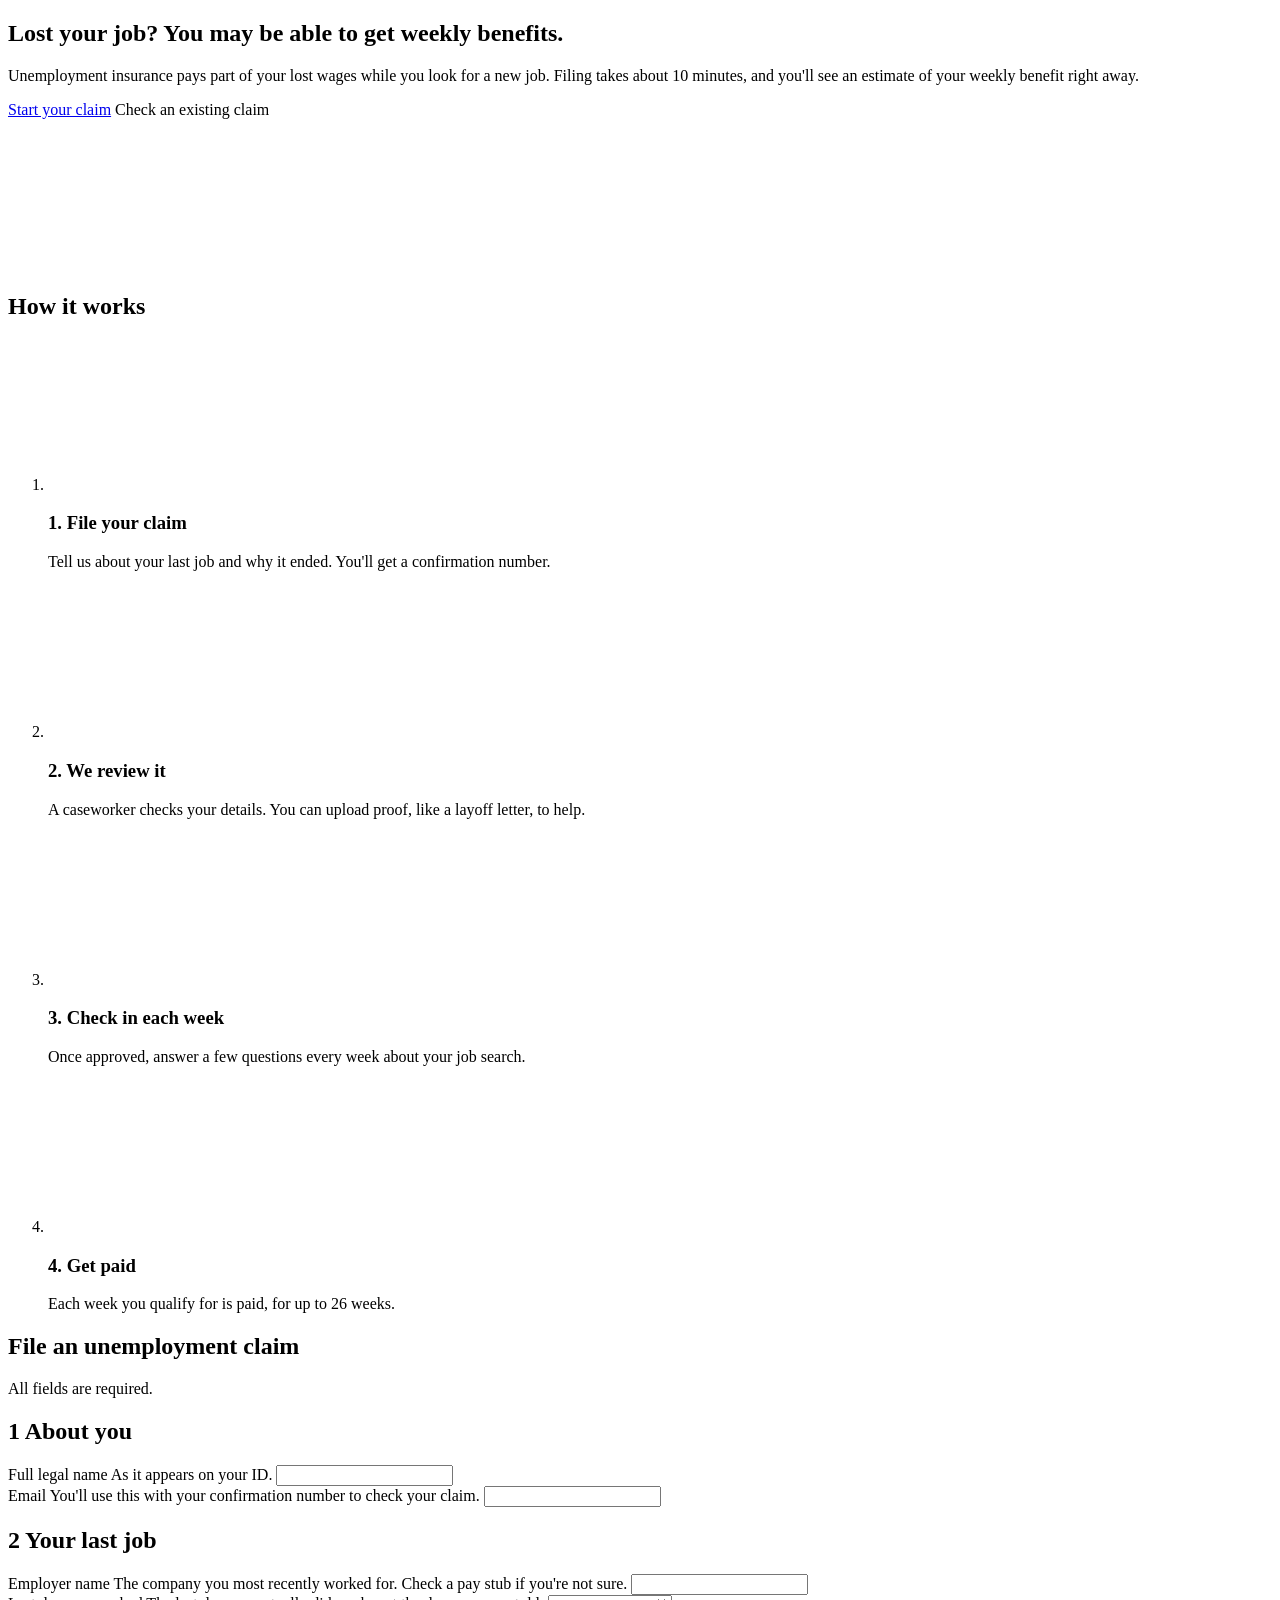
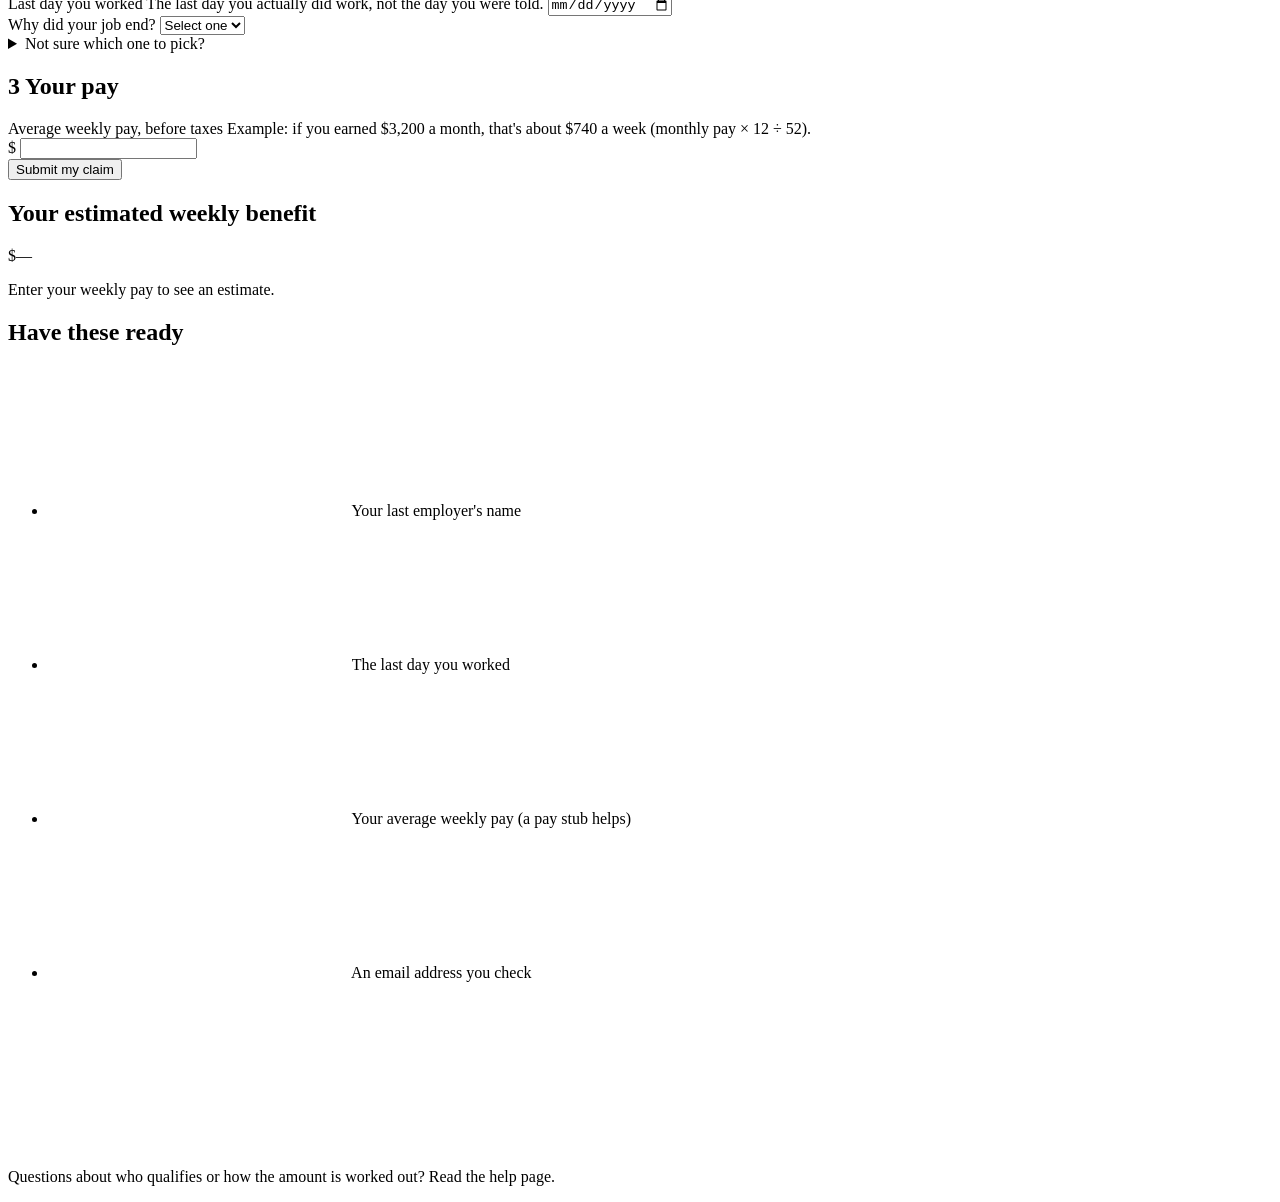
<file: src/main/resources/templates/index.html>
<!DOCTYPE html>
<html lang="en" xmlns:th="http://www.thymeleaf.org">
<head th:replace="~{fragments :: head('File an unemployment claim')}"></head>
<body>
<header th:replace="~{fragments :: publicHeader}"></header>

<main id="main" class="wrap">
    <section class="hero">
        <div>
            <h1>Lost your job? You may be able to get weekly benefits.</h1>
            <p class="lede">Unemployment insurance pays part of your lost wages while you look for a new job.
                Filing takes about 10 minutes, and you'll see an estimate of your weekly benefit right away.</p>
            <div class="hero-actions">
                <a href="#apply" class="btn-primary">Start your claim</a>
                <a th:href="@{/status}" class="btn-secondary">Check an existing claim</a>
            </div>
        </div>
        <svg th:replace="~{icons :: hero}"></svg>
    </section>

    <h2>How it works</h2>
    <ol class="steps">
        <li>
            <div class="step-icon"><svg th:replace="~{icons :: file}"></svg></div>
            <h3>1. File your claim</h3>
            <p>Tell us about your last job and why it ended. You'll get a confirmation number.</p>
        </li>
        <li>
            <div class="step-icon"><svg th:replace="~{icons :: search}"></svg></div>
            <h3>2. We review it</h3>
            <p>A caseworker checks your details. You can upload proof, like a layoff letter, to help.</p>
        </li>
        <li>
            <div class="step-icon"><svg th:replace="~{icons :: calendar}"></svg></div>
            <h3>3. Check in each week</h3>
            <p>Once approved, answer a few questions every week about your job search.</p>
        </li>
        <li>
            <div class="step-icon"><svg th:replace="~{icons :: cash}"></svg></div>
            <h3>4. Get paid</h3>
            <p>Each week you qualify for is paid, for up to 26 weeks.</p>
        </li>
    </ol>

    <div class="apply-layout" id="apply">
        <div class="card">
            <h2>File an unemployment claim</h2>
            <p class="muted">All fields are required.</p>

            <form th:action="@{/claims}" th:object="${claimRequest}" method="post" class="form" novalidate>

                <div class="form-section">
                    <h2><span class="step-num">1</span> About you</h2>
                    <div class="form">
                        <div class="field" th:classappend="${#fields.hasErrors('claimantName')} ? 'has-error'">
                            <label for="claimantName">Full legal name</label>
                            <span class="hint" id="claimantName-hint">As it appears on your ID.</span>
                            <input type="text" id="claimantName" th:field="*{claimantName}" autocomplete="name"
                                   aria-describedby="claimantName-hint">
                            <span class="error" th:if="${#fields.hasErrors('claimantName')}" th:errors="*{claimantName}"></span>
                        </div>

                        <div class="field" th:classappend="${#fields.hasErrors('claimantEmail')} ? 'has-error'">
                            <label for="claimantEmail">Email</label>
                            <span class="hint" id="claimantEmail-hint">You'll use this with your confirmation number to check your claim.</span>
                            <input type="email" id="claimantEmail" th:field="*{claimantEmail}" autocomplete="email"
                                   aria-describedby="claimantEmail-hint">
                            <span class="error" th:if="${#fields.hasErrors('claimantEmail')}" th:errors="*{claimantEmail}"></span>
                        </div>
                    </div>
                </div>

                <div class="form-section">
                    <h2><span class="step-num">2</span> Your last job</h2>
                    <div class="form">
                        <div class="field" th:classappend="${#fields.hasErrors('employerName')} ? 'has-error'">
                            <label for="employerName">Employer name</label>
                            <span class="hint" id="employerName-hint">The company you most recently worked for. Check a pay stub if you're not sure.</span>
                            <input type="text" id="employerName" th:field="*{employerName}" autocomplete="organization"
                                   aria-describedby="employerName-hint">
                            <span class="error" th:if="${#fields.hasErrors('employerName')}" th:errors="*{employerName}"></span>
                        </div>

                        <div class="field" th:classappend="${#fields.hasErrors('lastDayWorked')} ? 'has-error'">
                            <label for="lastDayWorked">Last day you worked</label>
                            <span class="hint" id="lastDayWorked-hint">The last day you actually did work, not the day you were told.</span>
                            <input type="date" id="lastDayWorked" th:field="*{lastDayWorked}" aria-describedby="lastDayWorked-hint">
                            <span class="error" th:if="${#fields.hasErrors('lastDayWorked')}" th:errors="*{lastDayWorked}"></span>
                        </div>

                        <div class="field" th:classappend="${#fields.hasErrors('separationReason')} ? 'has-error'">
                            <label for="separationReason">Why did your job end?</label>
                            <select id="separationReason" th:field="*{separationReason}" aria-describedby="reason-help">
                                <option value="">Select one</option>
                                <option th:each="reason : ${separationReasons}" th:value="${reason}" th:text="${reason.label}"></option>
                            </select>
                            <span class="error" th:if="${#fields.hasErrors('separationReason')}" th:errors="*{separationReason}"></span>
                            <details id="reason-help">
                                <summary>Not sure which one to pick?</summary>
                                <ul class="reason-list">
                                    <li th:each="reason : ${separationReasons}">
                                        <strong th:text="${reason.label}"></strong>: <span th:text="${reason.hint}"></span>
                                    </li>
                                </ul>
                                <p class="muted">Pick the one that fits best. A caseworker may contact your employer to confirm,
                                    and you can explain more later.</p>
                            </details>
                        </div>
                    </div>
                </div>

                <div class="form-section">
                    <h2><span class="step-num">3</span> Your pay</h2>
                    <div class="field" th:classappend="${#fields.hasErrors('averageWeeklyWage')} ? 'has-error'">
                        <label for="averageWeeklyWage">Average weekly pay, before taxes</label>
                        <span class="hint" id="wage-hint">Example: if you earned $3,200 a month, that's about $740 a week
                            (monthly pay × 12 ÷ 52).</span>
                        <div class="input-prefix">
                            <span>$</span>
                            <input type="number" step="0.01" min="0" id="averageWeeklyWage" th:field="*{averageWeeklyWage}"
                                   inputmode="decimal" aria-describedby="wage-hint">
                        </div>
                        <span class="error" th:if="${#fields.hasErrors('averageWeeklyWage')}" th:errors="*{averageWeeklyWage}"></span>
                    </div>
                </div>

                <div class="form-section">
                    <button type="submit" class="btn-primary">Submit my claim</button>
                </div>
            </form>
        </div>

        <aside class="sidebar" aria-label="Help with your claim">
            <div class="estimate" aria-live="polite">
                <h2>Your estimated weekly benefit</h2>
                <div class="amount" id="estimate-amount">$—</div>
                <p id="estimate-note">Enter your weekly pay to see an estimate.</p>
            </div>

            <div class="card">
                <h2>Have these ready</h2>
                <ul class="checklist">
                    <li><svg th:replace="~{icons :: check}"></svg> Your last employer's name</li>
                    <li><svg th:replace="~{icons :: check}"></svg> The last day you worked</li>
                    <li><svg th:replace="~{icons :: check}"></svg> Your average weekly pay (a pay stub helps)</li>
                    <li><svg th:replace="~{icons :: check}"></svg> An email address you check</li>
                </ul>
            </div>

            <div class="callout">
                <svg th:replace="~{icons :: help}"></svg>
                <p>Questions about who qualifies or how the amount is worked out?
                    <a th:href="@{/help}">Read the help page</a>.</p>
            </div>
        </aside>
    </div>
</main>

<footer th:replace="~{fragments :: footer}"></footer>

<!-- The same formula as ClaimService.calculateWeeklyBenefit, with the numbers passed in from the server. -->
<script th:inline="javascript">
    (function () {
        var rate = /*[[${replacementRate}]]*/ 0.5;
        var min = /*[[${minBenefit}]]*/ 50;
        var max = /*[[${maxBenefit}]]*/ 500;
        var wage = document.getElementById('averageWeeklyWage');
        var reason = document.getElementById('separationReason');
        var amount = document.getElementById('estimate-amount');
        var note = document.getElementById('estimate-note');
        var disqualifying = ['FIRED_MISCONDUCT', 'QUIT_NO_CAUSE'];

        function update() {
            var w = parseFloat(wage.value);
            if (!(w > 0)) {
                amount.textContent = '$—';
                note.textContent = 'Enter your weekly pay to see an estimate.';
                return;
            }
            if (disqualifying.indexOf(reason.value) !== -1) {
                amount.textContent = '$0';
                note.textContent = 'This reason usually does not qualify. You can still file, and you can appeal if denied.';
                return;
            }
            var b = Math.min(max, Math.max(min, Math.round(w * rate * 100) / 100));
            amount.textContent = '$' + b.toFixed(2);
            note.textContent = 'About ' + Math.round(rate * 100) + '% of your pay, between $' + min + ' and $' + max
                + ' a week. Final amount is confirmed when you submit.';
        }

        wage.addEventListener('input', update);
        reason.addEventListener('change', update);
        update();
    })();
</script>
</body>
</html>
</file>
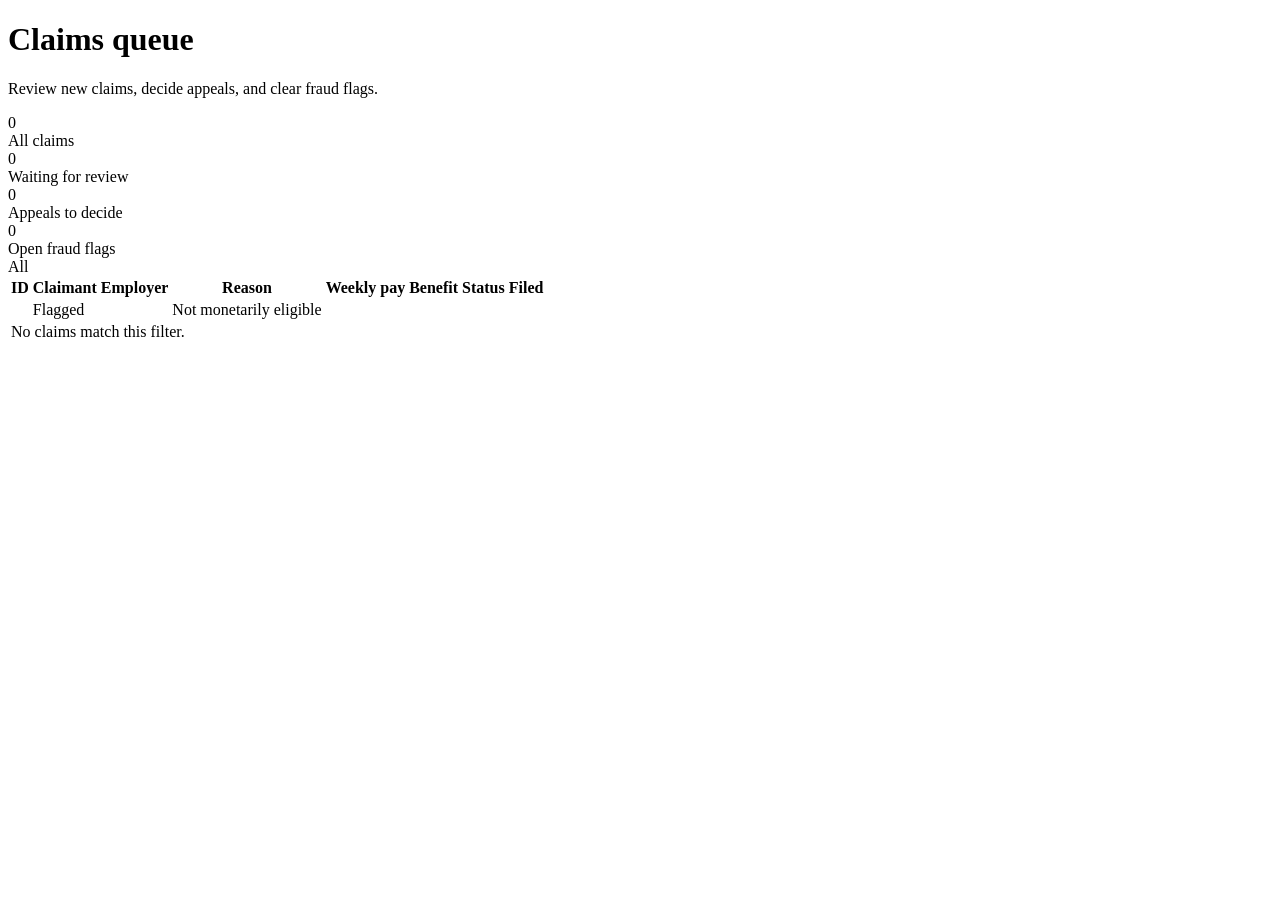
<file: src/main/resources/templates/admin.html>
<!DOCTYPE html>
<html lang="en" xmlns:th="http://www.thymeleaf.org">
<head th:replace="~{fragments :: head('Claims queue')}"></head>
<body class="staff">
<header th:replace="~{fragments :: staffHeader}"></header>

<main id="main" class="wrap">
    <h1>Claims queue</h1>
    <p class="lede">Review new claims, decide appeals, and clear fraud flags.</p>

    <div class="stat-row">
        <div class="stat"><div class="num" th:text="${countAll}">0</div><div class="lbl">All claims</div></div>
        <div class="stat"><div class="num" th:text="${countToReview}">0</div><div class="lbl">Waiting for review</div></div>
        <div class="stat"><div class="num" th:text="${countAppeals}">0</div><div class="lbl">Appeals to decide</div></div>
        <div class="stat"><div class="num" th:text="${flaggedIds.size()}">0</div><div class="lbl">Open fraud flags</div></div>
    </div>

    <div class="filter-row" aria-label="Filter claims">
        <a th:href="@{/admin/claims}" th:classappend="${selectedStatus == null and !flaggedOnly} ? 'chip-active' : ''" class="chip">All</a>
        <a th:each="s : ${statuses}"
           th:href="@{/admin/claims(status=${s})}"
           th:classappend="${selectedStatus == s.toString()} ? 'chip-active' : ''"
           th:text="${s.label}" class="chip"></a>
        <a th:href="@{/admin/claims(flagged=true)}" th:classappend="${flaggedOnly} ? 'chip-active' : ''" class="chip chip-flag"
           th:text="'Flagged (' + ${flaggedIds.size()} + ')'"></a>
    </div>

    <div class="table-wrap">
        <table class="claims-table">
            <thead>
            <tr>
                <th>ID</th><th>Claimant</th><th>Employer</th><th>Reason</th>
                <th>Weekly pay</th><th>Benefit</th><th>Status</th><th>Filed</th><th></th>
            </tr>
            </thead>
            <tbody>
            <tr th:each="claim : ${claims}">
                <td><a th:href="@{/admin/claims/{id}(id=${claim.id})}" th:text="'#' + ${claim.id}"></a></td>
                <td>
                    <div><strong th:text="${claim.claimantName}"></strong></div>
                    <div class="muted" th:text="${claim.claimantEmail}"></div>
                    <span th:if="${flaggedIds.contains(claim.id)}" class="status-pill status-flag" title="Open fraud flag">Flagged</span>
                </td>
                <td th:text="${claim.employerName}"></td>
                <td>
                    <div th:text="${claim.separationReason.label}"></div>
                    <span th:unless="${claim.eligible}" class="muted">Not monetarily eligible</span>
                </td>
                <td th:text="'$' + ${claim.averageWeeklyWage}"></td>
                <td th:text="'$' + ${claim.weeklyBenefitAmount}"></td>
                <td><span th:text="${claim.status.label}" th:classappend="'status-' + ${#strings.toLowerCase(claim.status)}" class="status-pill"></span></td>
                <td th:text="${#temporals.format(claim.filedAt, 'MMM d, h:mm a')}"></td>
                <td>
                    <a th:href="@{/admin/claims/{id}(id=${claim.id})}"
                       th:text="${claim.status.finalForStaff} ? 'View' : 'Review'" class="btn-small"></a>
                </td>
            </tr>
            <tr th:if="${claims.isEmpty()}">
                <td colspan="9" class="muted">No claims match this filter.</td>
            </tr>
            </tbody>
        </table>
    </div>
</main>

<footer th:replace="~{fragments :: footer}"></footer>
</body>
</html>
</file>
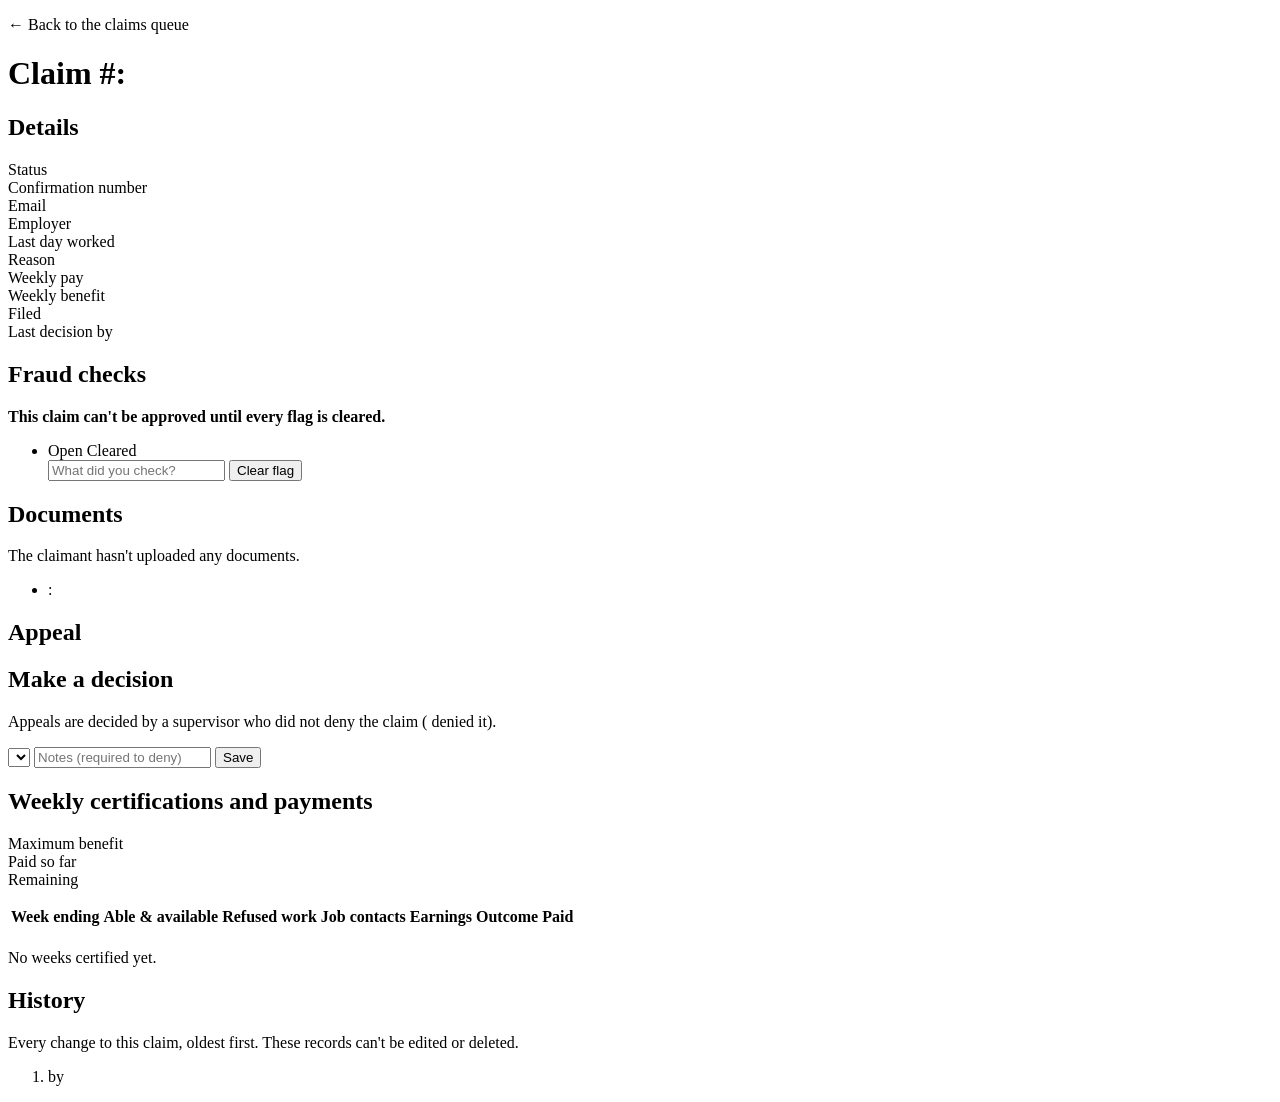
<file: src/main/resources/templates/claim-detail.html>
<!DOCTYPE html>
<html lang="en" xmlns:th="http://www.thymeleaf.org" xmlns:sec="http://www.thymeleaf.org/extras/spring-security">
<head th:replace="~{fragments :: head('Claim #' + ${claim.id})}"></head>
<body class="staff">
<header th:replace="~{fragments :: staffHeader}"></header>

<main id="main" class="wrap">
    <p><a th:href="@{/admin/claims}">&larr; Back to the claims queue</a></p>
    <div class="title-row">
        <h1>Claim #<span th:text="${claim.id}"></span>: <span th:text="${claim.claimantName}"></span></h1>
        <span class="status-pill" th:text="${claim.status.label}"
              th:classappend="'status-' + ${#strings.toLowerCase(claim.status)}"></span>
    </div>

    <p class="flash flash-ok" th:if="${message}" th:text="${message}" role="status"></p>
    <p class="flash flash-error" th:if="${error}" th:text="${error}" role="alert"></p>

    <section class="card">
        <h2>Details</h2>
        <dl class="summary">
            <dt>Status</dt><dd th:text="${claim.status.label}"></dd>
            <dt>Confirmation number</dt><dd th:text="${claim.confirmationNumber ?: '—'}"></dd>
            <dt>Email</dt><dd th:text="${claim.claimantEmail}"></dd>
            <dt>Employer</dt><dd th:text="${claim.employerName}"></dd>
            <dt>Last day worked</dt><dd th:text="${#temporals.format(claim.lastDayWorked, 'MMM d, yyyy')}"></dd>
            <dt>Reason</dt><dd th:text="${claim.separationReason.label}"></dd>
            <dt>Weekly pay</dt><dd th:text="'$' + ${claim.averageWeeklyWage}"></dd>
            <dt>Weekly benefit</dt><dd th:text="'$' + ${claim.weeklyBenefitAmount}"></dd>
            <dt>Filed</dt><dd th:text="${#temporals.format(claim.filedAt, 'MMM d, yyyy h:mm a')}"></dd>
            <dt>Last decision by</dt><dd th:text="${claim.reviewedBy ?: '—'}"></dd>
        </dl>
    </section>

    <section class="card card-flag" th:unless="${flags.isEmpty()}">
        <h2>Fraud checks</h2>
        <p th:if="${hasOpenFlags}"><strong>This claim can't be approved until every flag is cleared.</strong></p>
        <ul class="flag-list">
            <li th:each="f : ${flags}">
                <div><strong th:text="${f.reason.label}"></strong>
                    <span th:if="${f.open}" class="status-pill status-flag">Open</span>
                    <span th:unless="${f.open}" class="status-pill status-approved">Cleared</span></div>
                <div class="muted" th:text="${f.details}"></div>
                <div th:unless="${f.open}" class="muted"
                     th:text="'Cleared by ' + ${f.resolvedBy} + ' on ' + ${#temporals.format(f.resolvedAt, 'MMM d, yyyy')} + ': ' + ${f.resolutionNote}"></div>
                <form th:if="${f.open}" th:action="@{/admin/claims/{id}/flags/{fid}/resolve(id=${claim.id},fid=${f.id})}"
                      method="post" class="decision-form">
                    <input type="text" name="note" placeholder="What did you check?" aria-label="Note" class="wide" required>
                    <button type="submit" class="btn-small">Clear flag</button>
                </form>
            </li>
        </ul>
    </section>

    <section class="card">
        <h2>Documents</h2>
        <p th:if="${documents.isEmpty()}" class="muted">The claimant hasn't uploaded any documents.</p>
        <ul class="doc-list" th:unless="${documents.isEmpty()}">
            <li th:each="d : ${documents}">
                <strong th:text="${d.type.label}"></strong>:
                <a th:href="@{/admin/claims/{id}/documents/{doc}(id=${claim.id},doc=${d.id})}"
                   th:text="${d.originalFilename}"></a>
                <span class="muted"
                      th:text="${#numbers.formatDecimal(d.sizeBytes / 1024.0, 1, 0)} + ' KB, ' + ${#temporals.format(d.uploadedAt, 'MMM d, yyyy')}"></span>
            </li>
        </ul>
    </section>

    <section class="card" th:if="${claim.appealedAt != null}">
        <h2>Appeal</h2>
        <p class="muted" th:text="'Filed ' + ${#temporals.format(claim.appealedAt, 'MMM d, yyyy h:mm a')}"></p>
        <p th:text="${claim.appealReason}"></p>
    </section>

    <section class="card">
        <h2>Make a decision</h2>
        <p th:if="${claim.status.name() == 'APPEALED'}" class="muted">
            Appeals are decided by a supervisor who did not deny the claim
            (<span th:text="${claim.reviewedBy}"></span> denied it).
        </p>
        <form th:unless="${claim.status.finalForStaff}"
              th:action="@{/admin/claims/{id}/decision(id=${claim.id})}" method="post" class="decision-form">
            <select name="status" aria-label="New status">
                <option th:each="s : ${claim.status.staffCanMoveTo()}" th:value="${s}" th:text="${s.label}"></option>
            </select>
            <input type="text" name="reviewerNotes" placeholder="Notes (required to deny)" aria-label="Notes" class="wide">
            <button type="submit" class="btn-small">Save</button>
        </form>
        <p th:if="${claim.status.finalForStaff}" class="muted"
           th:text="${claim.status.name() == 'DENIED'} ? 'No staff action is left. This claim can only move again if the claimant appeals.' : 'No staff action is left on this claim.'"></p>
    </section>

    <section class="card" th:if="${claim.status.name() == 'APPROVED' or !certifications.isEmpty()}">
        <h2>Weekly certifications and payments</h2>
        <dl class="summary">
            <dt>Maximum benefit</dt><dd th:text="'$' + ${#numbers.formatDecimal(maximumBenefit, 1, 'COMMA', 2, 'POINT')}"></dd>
            <dt>Paid so far</dt><dd th:text="'$' + ${#numbers.formatDecimal(totalPaid, 1, 'COMMA', 2, 'POINT')}"></dd>
            <dt>Remaining</dt><dd th:text="'$' + ${#numbers.formatDecimal(remainingBalance, 1, 'COMMA', 2, 'POINT')}"></dd>
        </dl>
        <table class="claims-table" th:unless="${certifications.isEmpty()}">
            <thead><tr><th>Week ending</th><th>Able &amp; available</th><th>Refused work</th>
                <th>Job contacts</th><th>Earnings</th><th>Outcome</th><th>Paid</th></tr></thead>
            <tbody>
            <tr th:each="c : ${certifications}">
                <td th:text="${#temporals.format(c.weekEnding, 'MMM d, yyyy')}"></td>
                <td th:text="${c.ableAndAvailable} ? 'Yes' : 'No'"></td>
                <td th:text="${c.refusedWork} ? 'Yes' : 'No'"></td>
                <td th:text="${c.jobContacts}"></td>
                <td th:text="'$' + ${c.grossEarnings}"></td>
                <td><div><strong th:text="${c.outcome.label}"></strong></div><div class="muted" th:text="${c.outcomeReason}"></div></td>
                <td th:text="'$' + ${c.amountPayable}"></td>
            </tr>
            </tbody>
        </table>
        <p th:if="${certifications.isEmpty()}" class="muted">No weeks certified yet.</p>
    </section>

    <section class="card">
        <h2>History</h2>
        <p class="muted">Every change to this claim, oldest first. These records can't be edited or deleted.</p>
        <ol class="timeline">
            <li th:each="e : ${history}">
                <div>
                    <strong th:text="${e.type.label}"></strong>
                    <span th:if="${e.fromStatus != null}"
                          th:text="${e.fromStatus.label + ' → ' + e.toStatus.label}"></span>
                </div>
                <div class="muted">
                    <span th:text="${#temporals.format(e.occurredAt, 'MMM d, yyyy h:mm a')}"></span>
                    by <span th:text="${e.actor}"></span>
                </div>
                <div th:if="${e.details}" th:text="${e.details}"></div>
            </li>
        </ol>
    </section>
</main>

<footer th:replace="~{fragments :: footer}"></footer>
</body>
</html>
</file>
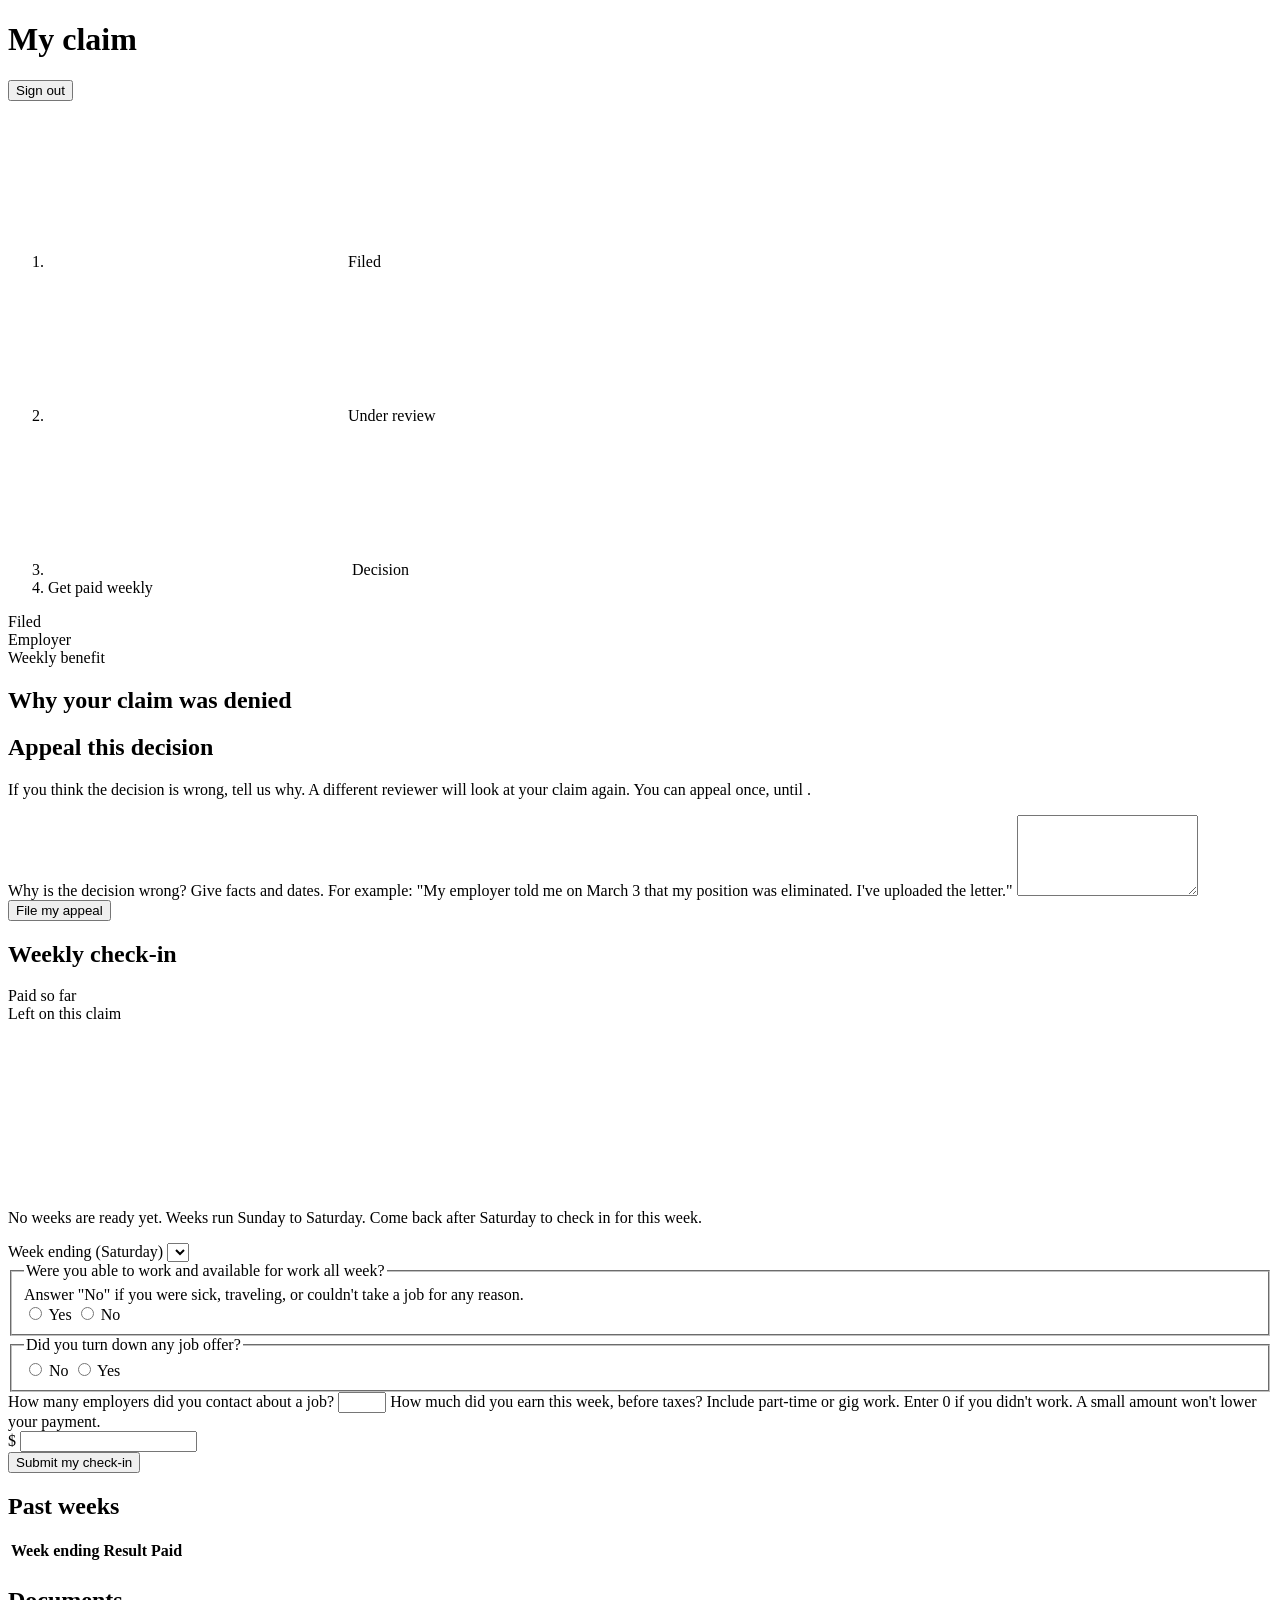
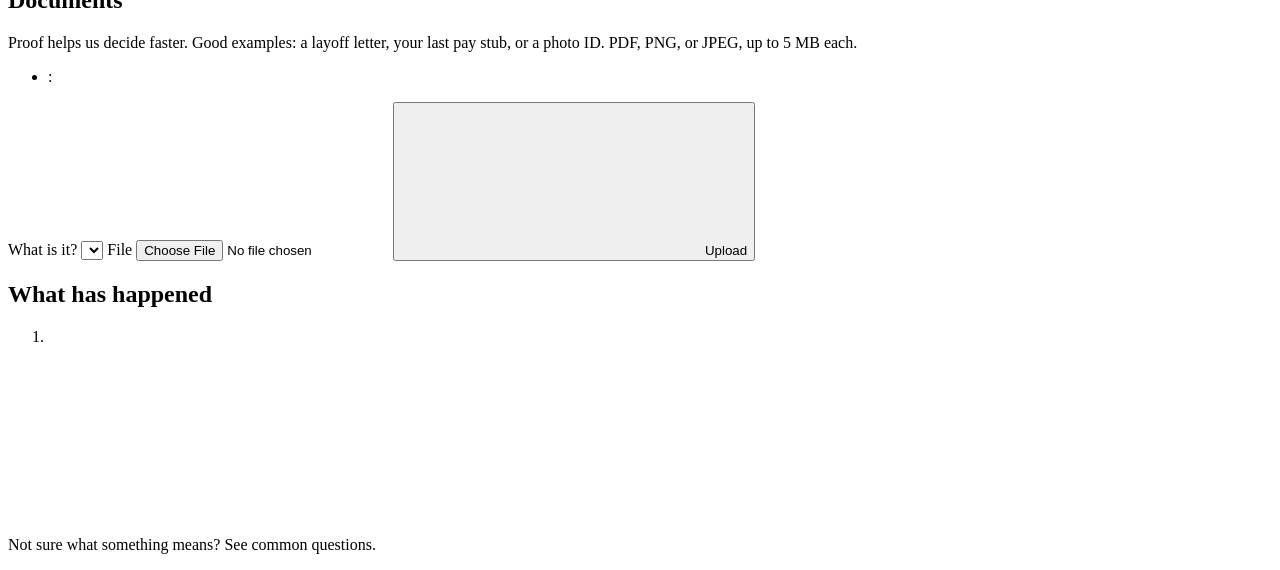
<file: src/main/resources/templates/claim-status.html>
<!DOCTYPE html>
<html lang="en" xmlns:th="http://www.thymeleaf.org">
<head th:replace="~{fragments :: head('My claim')}"></head>
<body>
<header th:replace="~{fragments :: publicHeader}"></header>

<main id="main" class="wrap">
    <div class="title-row">
        <h1>My claim</h1>
        <form th:action="@{/status/signout}" method="post">
            <button type="submit" class="link-btn">Sign out</button>
        </form>
    </div>
    <p class="muted" th:text="'Confirmation number ' + ${claim.confirmationNumber}"></p>

    <p class="flash flash-ok" th:if="${message}" th:text="${message}" role="status"></p>
    <p class="flash flash-error" th:if="${error}" th:text="${error}" role="alert"></p>

    <div class="two-col">
        <div>
            <section class="card">
                <!-- Progress: 1 Filed, 2 Under review, 3 Decision, 4 Get paid weekly -->
                <ol class="progress" th:with="step=${claim.status.progressStep},
                        denied=${claim.status.name() == 'DENIED' or claim.status.name() == 'APPEALED'}"
                    aria-label="Claim progress">
                    <li th:classappend="${step > 1} ? 'done' : (${step == 1} ? 'current')">
                        <span class="dot"><th:block th:if="${step > 1}"><svg th:replace="~{icons :: check}"></svg></th:block></span>Filed</li>
                    <li th:classappend="${step > 2} ? 'done' : (${step == 2} ? 'current')">
                        <span class="dot"><th:block th:if="${step > 2}"><svg th:replace="~{icons :: check}"></svg></th:block></span>Under review</li>
                    <li th:classappend="${denied} ? 'current denied' : (${step > 3} ? 'done' : (${step == 3} ? 'current'))">
                        <span class="dot"><th:block th:if="${step > 3}"><svg th:replace="~{icons :: check}"></svg></th:block></span>
                        <span th:text="${denied} ? ${claim.status.label} : 'Decision'">Decision</span></li>
                    <li th:classappend="${step == 4} ? 'current'">
                        <span class="dot"></span>Get paid weekly</li>
                </ol>

                <span class="status-pill" th:text="${claim.status.label}"
                      th:classappend="'status-' + ${#strings.toLowerCase(claim.status)}"></span>
                <p th:text="${claim.status.description}"></p>
                <dl class="summary">
                    <dt>Filed</dt><dd th:text="${#temporals.format(claim.filedAt, 'MMMM d, yyyy')}"></dd>
                    <dt>Employer</dt><dd th:text="${claim.employerName}"></dd>
                    <dt>Weekly benefit</dt><dd th:text="'$' + ${claim.weeklyBenefitAmount}"></dd>
                </dl>
            </section>

            <section class="card" th:if="${claim.status.name() == 'DENIED' and claim.reviewerNotes != null}">
                <h2>Why your claim was denied</h2>
                <p th:text="${claim.reviewerNotes}"></p>
            </section>

            <section class="card" th:if="${canAppeal}">
                <h2>Appeal this decision</h2>
                <p>If you think the decision is wrong, tell us why. A different reviewer will look at your claim again.
                    You can appeal once, until <strong th:text="${#temporals.format(appealDeadline, 'MMMM d, yyyy')}"></strong>.</p>
                <form th:action="@{/status/appeal}" method="post" class="stack">
                    <label for="reason">Why is the decision wrong?</label>
                    <span class="hint">Give facts and dates. For example: "My employer told me on March 3 that my
                        position was eliminated. I've uploaded the letter."</span>
                    <textarea id="reason" name="reason" rows="5" maxlength="2000" required></textarea>
                    <button type="submit" class="btn-primary">File my appeal</button>
                </form>
            </section>

            <section class="card" th:if="${claim.status.name() == 'APPROVED'}">
                <h2>Weekly check-in</h2>
                <dl class="summary">
                    <dt>Paid so far</dt><dd th:text="'$' + ${#numbers.formatDecimal(totalPaid, 1, 'COMMA', 2, 'POINT')}"></dd>
                    <dt>Left on this claim</dt><dd th:text="'$' + ${#numbers.formatDecimal(remainingBalance, 1, 'COMMA', 2, 'POINT')}"></dd>
                </dl>

                <div class="callout spaced" th:if="${weeksDue.isEmpty()}">
                    <svg th:replace="~{icons :: calendar}"></svg>
                    <p>No weeks are ready yet. Weeks run Sunday to Saturday. Come back after Saturday to check in for this week.</p>
                </div>

                <form th:unless="${weeksDue.isEmpty()}" th:action="@{/status/certify}" th:object="${certification}"
                      method="post" class="stack spaced">
                    <p th:if="${weeksDue.size() > 1}" class="callout gold">
                        <span th:text="'You have ' + ${weeksDue.size()} + ' weeks to check in for. Start with the oldest.'"></span>
                    </p>

                    <label for="weekEnding">Week ending (Saturday)</label>
                    <select id="weekEnding" th:field="*{weekEnding}">
                        <option th:each="w : ${weeksDue}" th:value="${w}"
                                th:text="${#temporals.format(w, 'EEEE, MMMM d, yyyy')}"></option>
                    </select>

                    <fieldset>
                        <legend>Were you able to work and available for work all week?</legend>
                        <span class="hint">Answer "No" if you were sick, traveling, or couldn't take a job for any reason.</span><br>
                        <label><input type="radio" th:field="*{ableAndAvailable}" value="true" required> Yes</label>
                        <label><input type="radio" th:field="*{ableAndAvailable}" value="false"> No</label>
                    </fieldset>

                    <fieldset>
                        <legend>Did you turn down any job offer?</legend>
                        <label><input type="radio" th:field="*{refusedWork}" value="false" required> No</label>
                        <label><input type="radio" th:field="*{refusedWork}" value="true"> Yes</label>
                    </fieldset>

                    <label for="jobContacts">How many employers did you contact about a job?</label>
                    <span class="hint" th:text="'You need at least ' + ${minJobContacts} + ' each week. Applying online, '
                        + 'sending a resume, or going to an interview each count as one.'"></span>
                    <input type="number" id="jobContacts" th:field="*{jobContacts}" min="0" max="50" required>

                    <label for="grossEarnings">How much did you earn this week, before taxes?</label>
                    <span class="hint">Include part-time or gig work. Enter 0 if you didn't work. A small amount won't lower your payment.</span>
                    <div class="input-prefix">
                        <span>$</span>
                        <input type="number" id="grossEarnings" th:field="*{grossEarnings}" min="0" step="0.01" required>
                    </div>

                    <button type="submit" class="btn-primary">Submit my check-in</button>
                </form>
            </section>

            <section class="card" th:unless="${certifications.isEmpty()}">
                <h2>Past weeks</h2>
                <div class="table-wrap">
                    <table class="claims-table">
                        <thead><tr><th>Week ending</th><th>Result</th><th>Paid</th></tr></thead>
                        <tbody>
                        <tr th:each="c : ${certifications}">
                            <td th:text="${#temporals.format(c.weekEnding, 'MMM d, yyyy')}"></td>
                            <td>
                                <div><strong th:text="${c.outcome.label}"></strong></div>
                                <div class="muted" th:text="${c.outcomeReason}"></div>
                            </td>
                            <td th:text="'$' + ${c.amountPayable}"></td>
                        </tr>
                        </tbody>
                    </table>
                </div>
            </section>

            <section class="card">
                <h2>Documents</h2>
                <p class="muted">Proof helps us decide faster. Good examples: a layoff letter, your last pay stub, or a photo ID.
                    PDF, PNG, or JPEG, up to 5 MB each.</p>
                <ul class="doc-list" th:unless="${documents.isEmpty()}">
                    <li th:each="d : ${documents}">
                        <strong th:text="${d.type.label}"></strong>: <span th:text="${d.originalFilename}"></span>
                        <span class="muted" th:text="'(' + ${#temporals.format(d.uploadedAt, 'MMM d, yyyy')} + ')'"></span>
                    </li>
                </ul>
                <form th:action="@{/status/documents}" method="post" enctype="multipart/form-data" class="stack">
                    <label for="type">What is it?</label>
                    <select id="type" name="type">
                        <option th:each="t : ${documentTypes}" th:value="${t}" th:text="${t.label}"></option>
                    </select>
                    <label for="file">File</label>
                    <input type="file" id="file" name="file" accept=".pdf,.png,.jpg,.jpeg,application/pdf,image/png,image/jpeg" required>
                    <button type="submit" class="btn-secondary"><svg th:replace="~{icons :: upload}"></svg> Upload</button>
                </form>
            </section>
        </div>

        <aside>
            <section class="card">
                <h2>What has happened</h2>
                <ol class="timeline">
                    <li th:each="e : ${history}">
                        <strong th:text="${e.toStatus != null and e.type.name() == 'STATUS_CHANGED'} ? ${e.toStatus.label} : ${e.type.label}"></strong>
                        <div th:if="${e.type.name() == 'PAYMENT_ISSUED'}" th:text="${e.details}"></div>
                        <div class="muted" th:text="${#temporals.format(e.occurredAt, 'MMM d, yyyy')}"></div>
                    </li>
                </ol>
            </section>
            <div class="callout">
                <svg th:replace="~{icons :: help}"></svg>
                <p>Not sure what something means? See <a th:href="@{/help}">common questions</a>.</p>
            </div>
        </aside>
    </div>
</main>

<footer th:replace="~{fragments :: footer}"></footer>
</body>
</html>
</file>
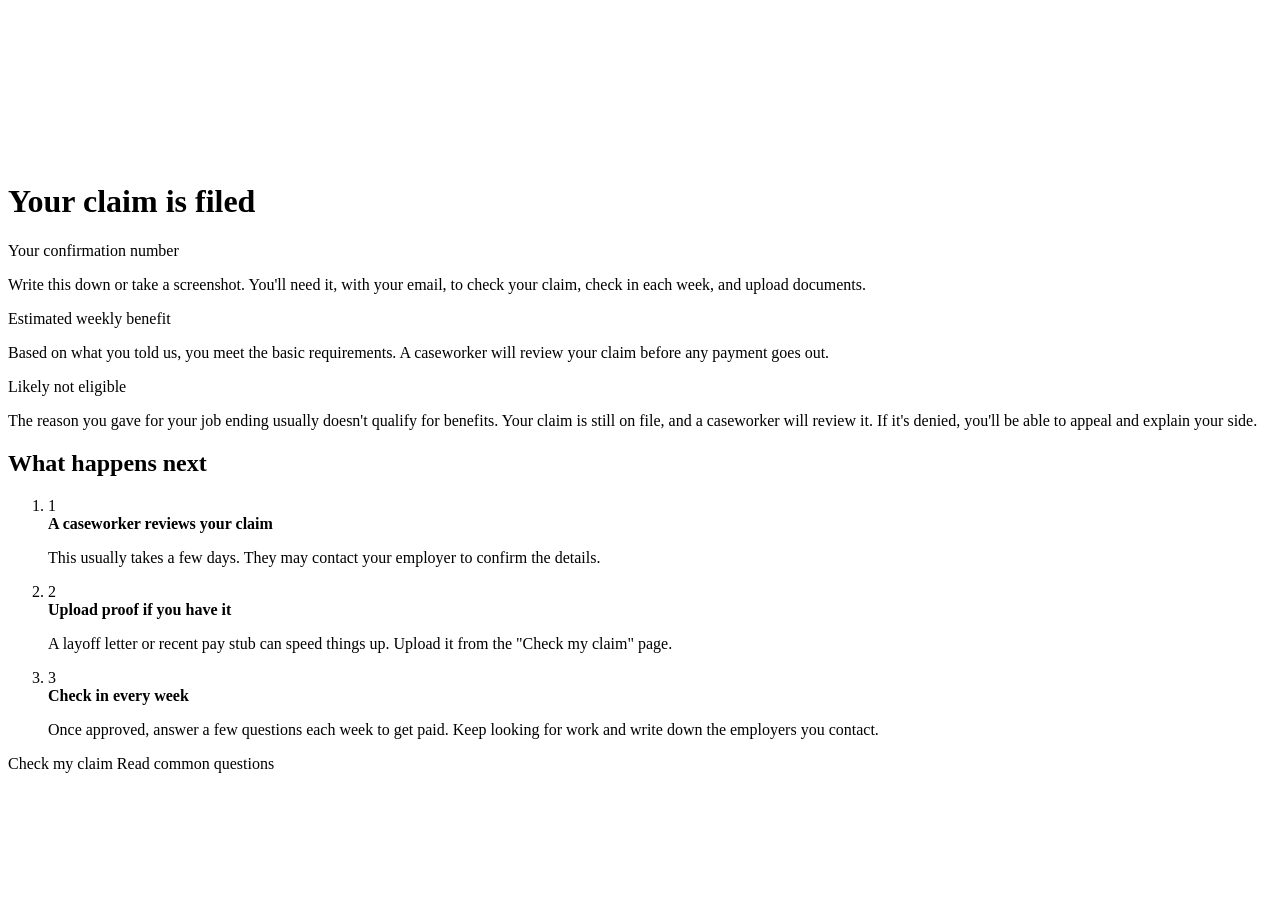
<file: src/main/resources/templates/confirmation.html>
<!DOCTYPE html>
<html lang="en" xmlns:th="http://www.thymeleaf.org">
<head th:replace="~{fragments :: head('Claim submitted')}"></head>
<body>
<header th:replace="~{fragments :: publicHeader}"></header>

<main id="main" class="wrap narrow">
    <div class="success-head">
        <div class="success-icon"><svg th:replace="~{icons :: check}"></svg></div>
        <div>
            <h1>Your claim is filed</h1>
            <p class="muted" th:text="'Submitted ' + ${#temporals.format(claim.filedAt, 'MMMM d, yyyy, h:mm a')}"></p>
        </div>
    </div>

    <div class="card confirmation-box">
        <p class="muted">Your confirmation number</p>
        <p class="confirmation-number" th:text="${claim.confirmationNumber}"></p>
        <p>Write this down or take a screenshot. You'll need it, with your email, to check your claim,
            check in each week, and upload documents.</p>
    </div>

    <div class="card" th:if="${claim.eligible}">
        <span class="status-pill status-approved">Estimated weekly benefit</span>
        <p class="confirmation-number" th:text="'$' + ${claim.weeklyBenefitAmount}"></p>
        <p>Based on what you told us, you meet the basic requirements. A caseworker will review your claim
            before any payment goes out.</p>
    </div>

    <div class="card" th:unless="${claim.eligible}">
        <span class="status-pill status-denied">Likely not eligible</span>
        <p>The reason you gave for your job ending usually doesn't qualify for benefits. Your claim is still on file,
            and a caseworker will review it. If it's denied, you'll be able to appeal and explain your side.</p>
    </div>

    <div class="card">
        <h2>What happens next</h2>
        <ol class="next-steps">
            <li><span class="step-num">1</span>
                <div><strong>A caseworker reviews your claim</strong>
                    <p>This usually takes a few days. They may contact your employer to confirm the details.</p></div></li>
            <li><span class="step-num">2</span>
                <div><strong>Upload proof if you have it</strong>
                    <p>A layoff letter or recent pay stub can speed things up. Upload it from the "Check my claim" page.</p></div></li>
            <li><span class="step-num">3</span>
                <div><strong>Check in every week</strong>
                    <p>Once approved, answer a few questions each week to get paid. Keep looking for work and write down
                        the employers you contact.</p></div></li>
        </ol>
    </div>

    <div class="hero-actions">
        <a th:href="@{/status}" class="btn-primary">Check my claim</a>
        <a th:href="@{/help}" class="btn-secondary">Read common questions</a>
    </div>
</main>

<footer th:replace="~{fragments :: footer}"></footer>
</body>
</html>
</file>
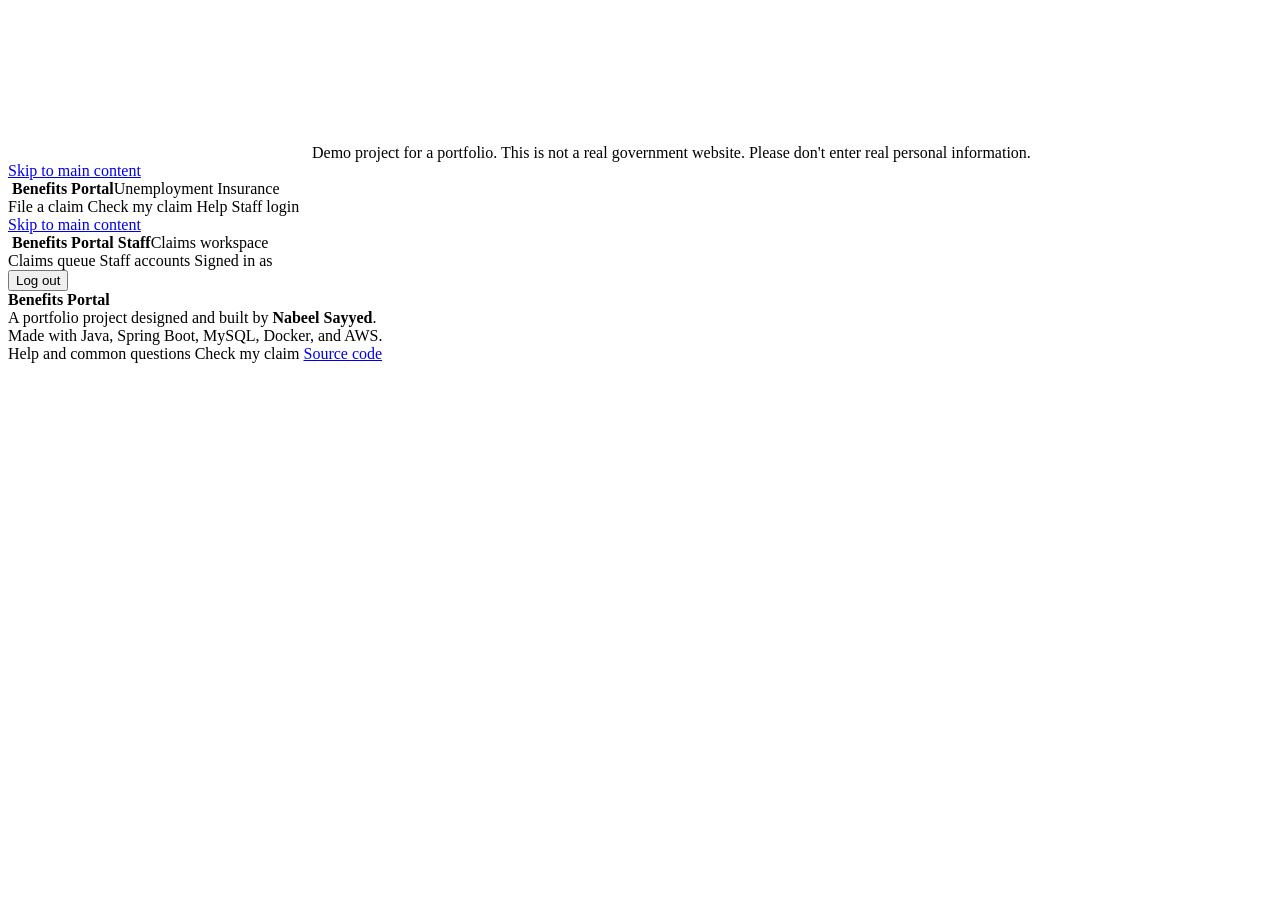
<file: src/main/resources/templates/fragments.html>
<!DOCTYPE html>
<html lang="en" xmlns:th="http://www.thymeleaf.org" xmlns:sec="http://www.thymeleaf.org/extras/spring-security">
<body>

<!-- Shared <head>: fonts, styles, and icon. Use: <head th:replace="~{fragments :: head('Page title')}"></head> -->
<head th:fragment="head(title)">
    <meta charset="UTF-8">
    <meta name="viewport" content="width=device-width, initial-scale=1">
    <title th:text="${title} + ' | Benefits Portal'">Benefits Portal</title>
    <link rel="icon" type="image/svg+xml" th:href="@{/favicon.svg}">
    <link rel="preconnect" href="https://fonts.googleapis.com">
    <link rel="preconnect" href="https://fonts.gstatic.com" crossorigin>
    <link href="https://fonts.googleapis.com/css2?family=Public+Sans:wght@400;500;600;700;800&display=swap" rel="stylesheet">
    <link rel="stylesheet" th:href="@{/css/style.css}">
</head>

<!-- A clear notice that this is a portfolio demo, so nobody mistakes it for a real agency site. -->
<div th:fragment="demoBanner" class="demo-banner" role="note">
    <div class="wrap">
        <svg th:replace="~{icons :: info}"></svg>
        <span>Demo project for a portfolio. This is not a real government website. Please don't enter real personal information.</span>
    </div>
</div>

<!-- Header for public (claimant) pages -->
<header th:fragment="publicHeader">
    <a class="skip-link" href="#main">Skip to main content</a>
    <div th:replace="~{fragments :: demoBanner}"></div>
    <div class="site-header">
        <div class="wrap">
            <a th:href="@{/}" class="brand">
                <img th:src="@{/img/logo.svg}" alt="">
                <span class="brand-name"><strong>Benefits Portal</strong><span>Unemployment Insurance</span></span>
            </a>
            <nav aria-label="Main">
                <a th:href="@{/}">File a claim</a>
                <a th:href="@{/status}">Check my claim</a>
                <a th:href="@{/help}">Help</a>
                <a th:href="@{/admin/claims}">Staff login</a>
            </nav>
        </div>
    </div>
</header>

<!-- Header for staff pages -->
<header th:fragment="staffHeader">
    <a class="skip-link" href="#main">Skip to main content</a>
    <div th:replace="~{fragments :: demoBanner}"></div>
    <div class="site-header">
        <div class="wrap">
            <a th:href="@{/admin/claims}" class="brand">
                <img th:src="@{/img/logo.svg}" alt="">
                <span class="brand-name"><strong>Benefits Portal <span class="staff-tag">Staff</span></strong><span>Claims workspace</span></span>
            </a>
            <nav aria-label="Staff">
                <a th:href="@{/admin/claims}">Claims queue</a>
                <a th:href="@{/admin/staff}" sec:authorize="hasRole('SUPERVISOR')">Staff accounts</a>
                <span class="who">Signed in as <strong sec:authentication="name"></strong></span>
                <form th:action="@{/admin/logout}" method="post" class="logout-form">
                    <button type="submit" class="link-btn">Log out</button>
                </form>
            </nav>
        </div>
    </div>
</header>

<footer th:fragment="footer" class="site-footer">
    <div class="wrap">
        <div>
            <strong>Benefits Portal</strong><br>
            A portfolio project designed and built by <strong>Nabeel Sayyed</strong>.<br>
            Made with Java, Spring Boot, MySQL, Docker, and AWS.
        </div>
        <nav aria-label="Footer">
            <a th:href="@{/help}">Help and common questions</a>
            <a th:href="@{/status}">Check my claim</a>
            <a href="https://github.com/sayyednx/benefits-portal-aws">Source code</a>
        </nav>
    </div>
</footer>

</body>
</html>
</file>
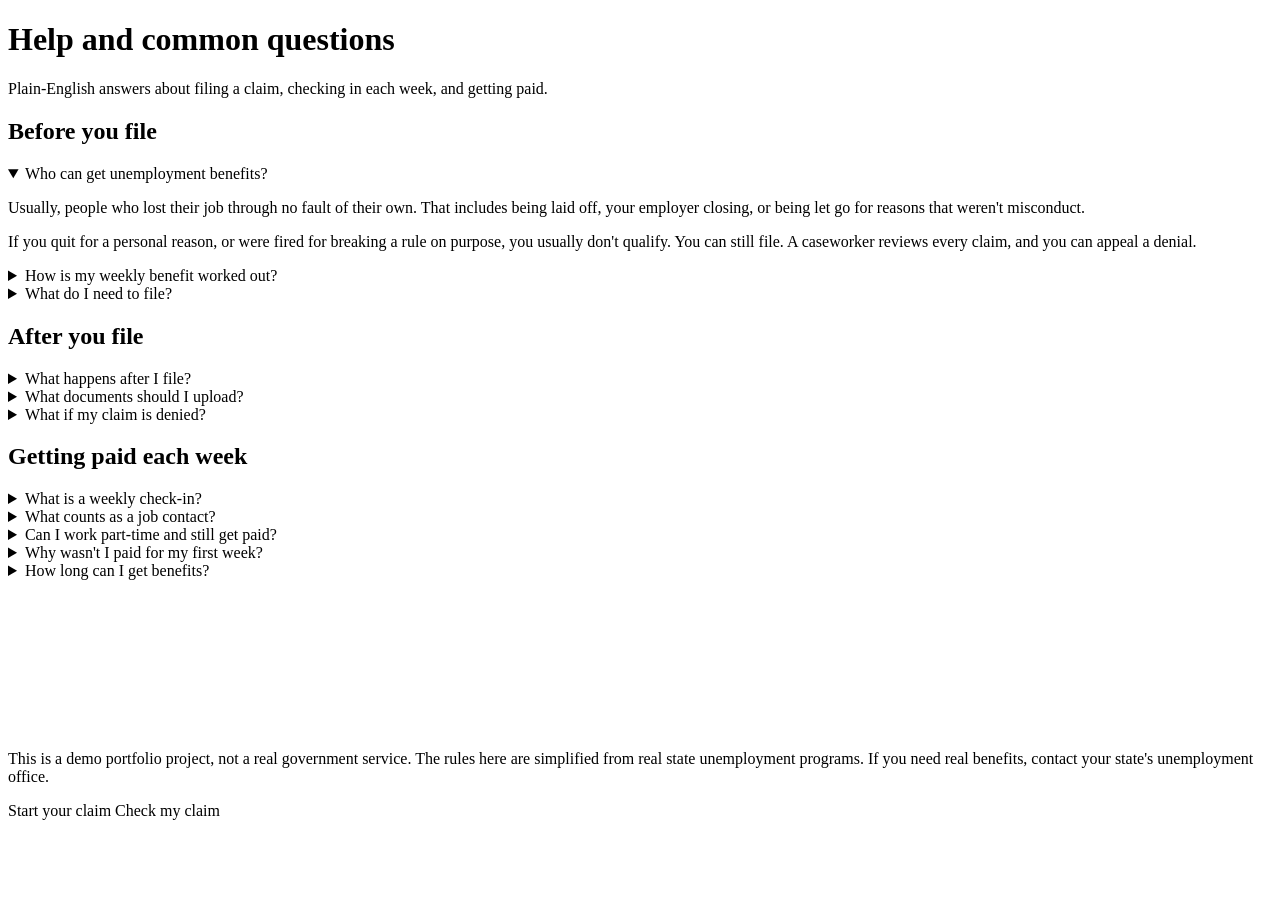
<file: src/main/resources/templates/help.html>
<!DOCTYPE html>
<html lang="en" xmlns:th="http://www.thymeleaf.org">
<head th:replace="~{fragments :: head('Help and common questions')}"></head>
<body>
<header th:replace="~{fragments :: publicHeader}"></header>

<main id="main" class="wrap narrow">
    <h1>Help and common questions</h1>
    <p class="lede">Plain-English answers about filing a claim, checking in each week, and getting paid.</p>

    <h2>Before you file</h2>

    <details open>
        <summary>Who can get unemployment benefits?</summary>
        <p>Usually, people who lost their job through no fault of their own. That includes being laid off,
            your employer closing, or being let go for reasons that weren't misconduct.</p>
        <p>If you quit for a personal reason, or were fired for breaking a rule on purpose, you usually don't qualify.
            You can still file. A caseworker reviews every claim, and you can appeal a denial.</p>
    </details>

    <details>
        <summary>How is my weekly benefit worked out?</summary>
        <p>Your weekly benefit is <strong th:text="${replacementPercent} + '%'">50%</strong> of your average weekly pay,
            but never less than <strong th:text="'$' + ${minBenefit}"></strong> or more than
            <strong th:text="'$' + ${maxBenefit}"></strong> a week.</p>
        <p><strong>Example:</strong> you earned $800 a week. Half of that is $400, so your weekly benefit is $400.
            If you earned $1,400 a week, half would be $700, but the most you can get is
            <span th:text="'$' + ${maxBenefit}"></span>.</p>
    </details>

    <details>
        <summary>What do I need to file?</summary>
        <ul>
            <li>Your last employer's name</li>
            <li>The last day you worked</li>
            <li>Why your job ended</li>
            <li>Your average weekly pay before taxes (a pay stub helps)</li>
            <li>An email address you check</li>
        </ul>
    </details>

    <h2 class="spaced">After you file</h2>

    <details>
        <summary>What happens after I file?</summary>
        <p>You get a confirmation number right away. A caseworker then reviews your claim. They may contact your
            employer to confirm why your job ended. You can follow along on the <a th:href="@{/status}">Check my claim</a> page.</p>
    </details>

    <details>
        <summary>What documents should I upload?</summary>
        <p>Anything that backs up what you told us. Good examples are a layoff or separation letter, your last pay stub,
            or a photo ID. Files must be PDF, PNG, or JPEG and up to 5 MB each.</p>
    </details>

    <details>
        <summary>What if my claim is denied?</summary>
        <p>You'll see the reason on your claim page. If you think it's wrong, you can file an appeal within
            <strong th:text="${appealWindowDays} + ' days'">30 days</strong> of the decision.
            Explain what happened with facts and dates, and upload any proof. A supervisor who did not make the first
            decision will look at your claim again. You can appeal once.</p>
    </details>

    <h2 class="spaced">Getting paid each week</h2>

    <details>
        <summary>What is a weekly check-in?</summary>
        <p>Once your claim is approved, you answer a few questions for each week (Sunday to Saturday) to get paid
            for that week. You can check in for a week after it ends.</p>
        <p>You'll be asked if you were able to work, if you turned down a job, how many employers you contacted,
            and how much you earned.</p>
    </details>

    <details>
        <summary>What counts as a job contact?</summary>
        <p>You need at least <strong th:text="${minJobContacts}">3</strong> each week. Each of these counts as one:</p>
        <ul>
            <li>Applying for a job online or in person</li>
            <li>Sending your resume to an employer</li>
            <li>Going to a job interview</li>
            <li>Going to a job fair and talking to employers</li>
        </ul>
        <p>Keep a simple list of who you contacted and when, in case you're asked.</p>
    </details>

    <details>
        <summary>Can I work part-time and still get paid?</summary>
        <p>Yes. Tell us what you earned that week, before taxes. The first
            <strong th:text="${disregardPercent} + '%'">25%</strong> of your weekly benefit in earnings is ignored.
            After that, each dollar you earn lowers your payment by a dollar.</p>
        <p><strong>Example:</strong> your weekly benefit is $400, so the first $100 you earn is ignored.
            If you earn $160, your payment drops by $60, to $340. You keep your $160 too, so taking the work
            always leaves you with more money.</p>
    </details>

    <details th:if="${waitingWeek}">
        <summary>Why wasn't I paid for my first week?</summary>
        <p>Your first week that qualifies is an unpaid "waiting week". Many states have this rule. You still need to
            check in for it. Every week after that is paid if you qualify.</p>
    </details>

    <details>
        <summary>How long can I get benefits?</summary>
        <p>Up to <strong th:text="${maxWeeks} + ' weeks'">26 weeks</strong> of full payments per claim. Your claim page
            shows how much is left.</p>
    </details>

    <div class="callout gold spaced">
        <svg th:replace="~{icons :: alert}"></svg>
        <p>This is a demo portfolio project, not a real government service. The rules here are simplified from real
            state unemployment programs. If you need real benefits, contact your state's unemployment office.</p>
    </div>

    <div class="hero-actions">
        <a th:href="@{/} + '#apply'" class="btn-primary">Start your claim</a>
        <a th:href="@{/status}" class="btn-secondary">Check my claim</a>
    </div>
</main>

<footer th:replace="~{fragments :: footer}"></footer>
</body>
</html>
</file>
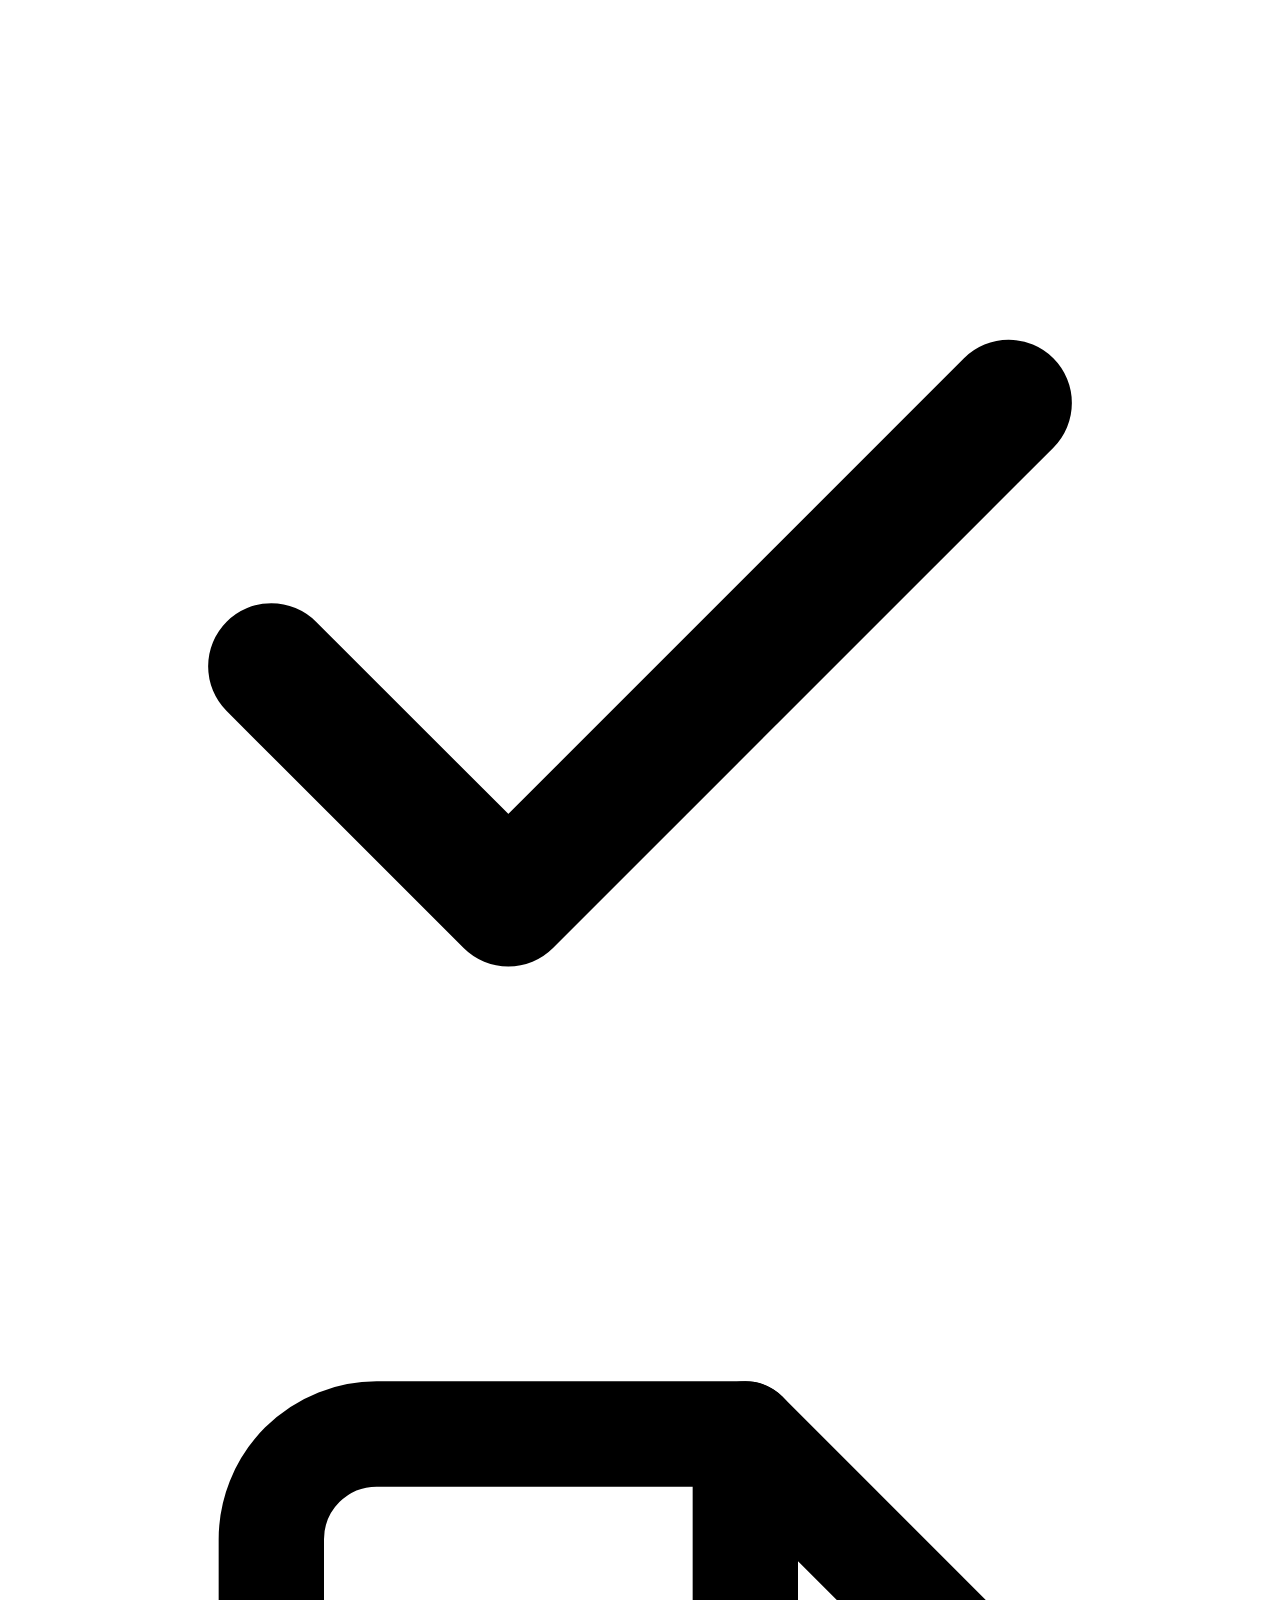
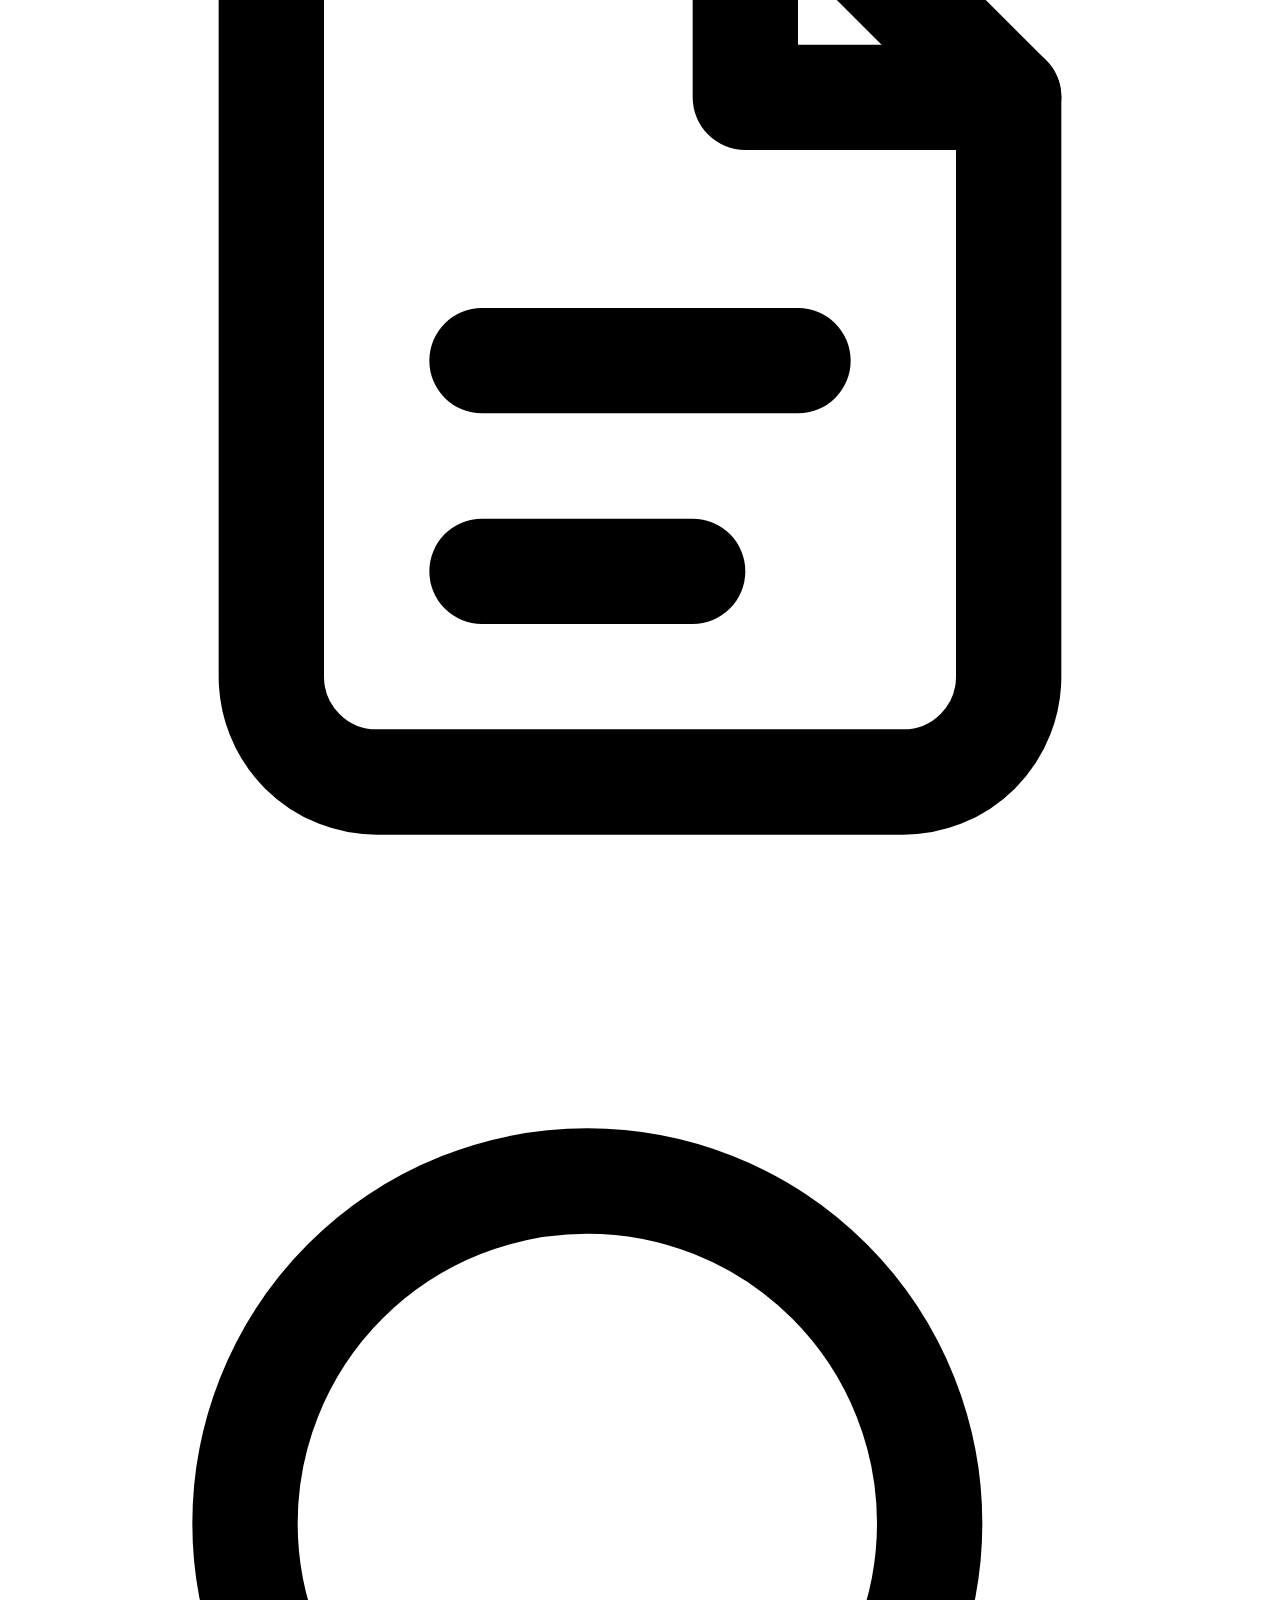
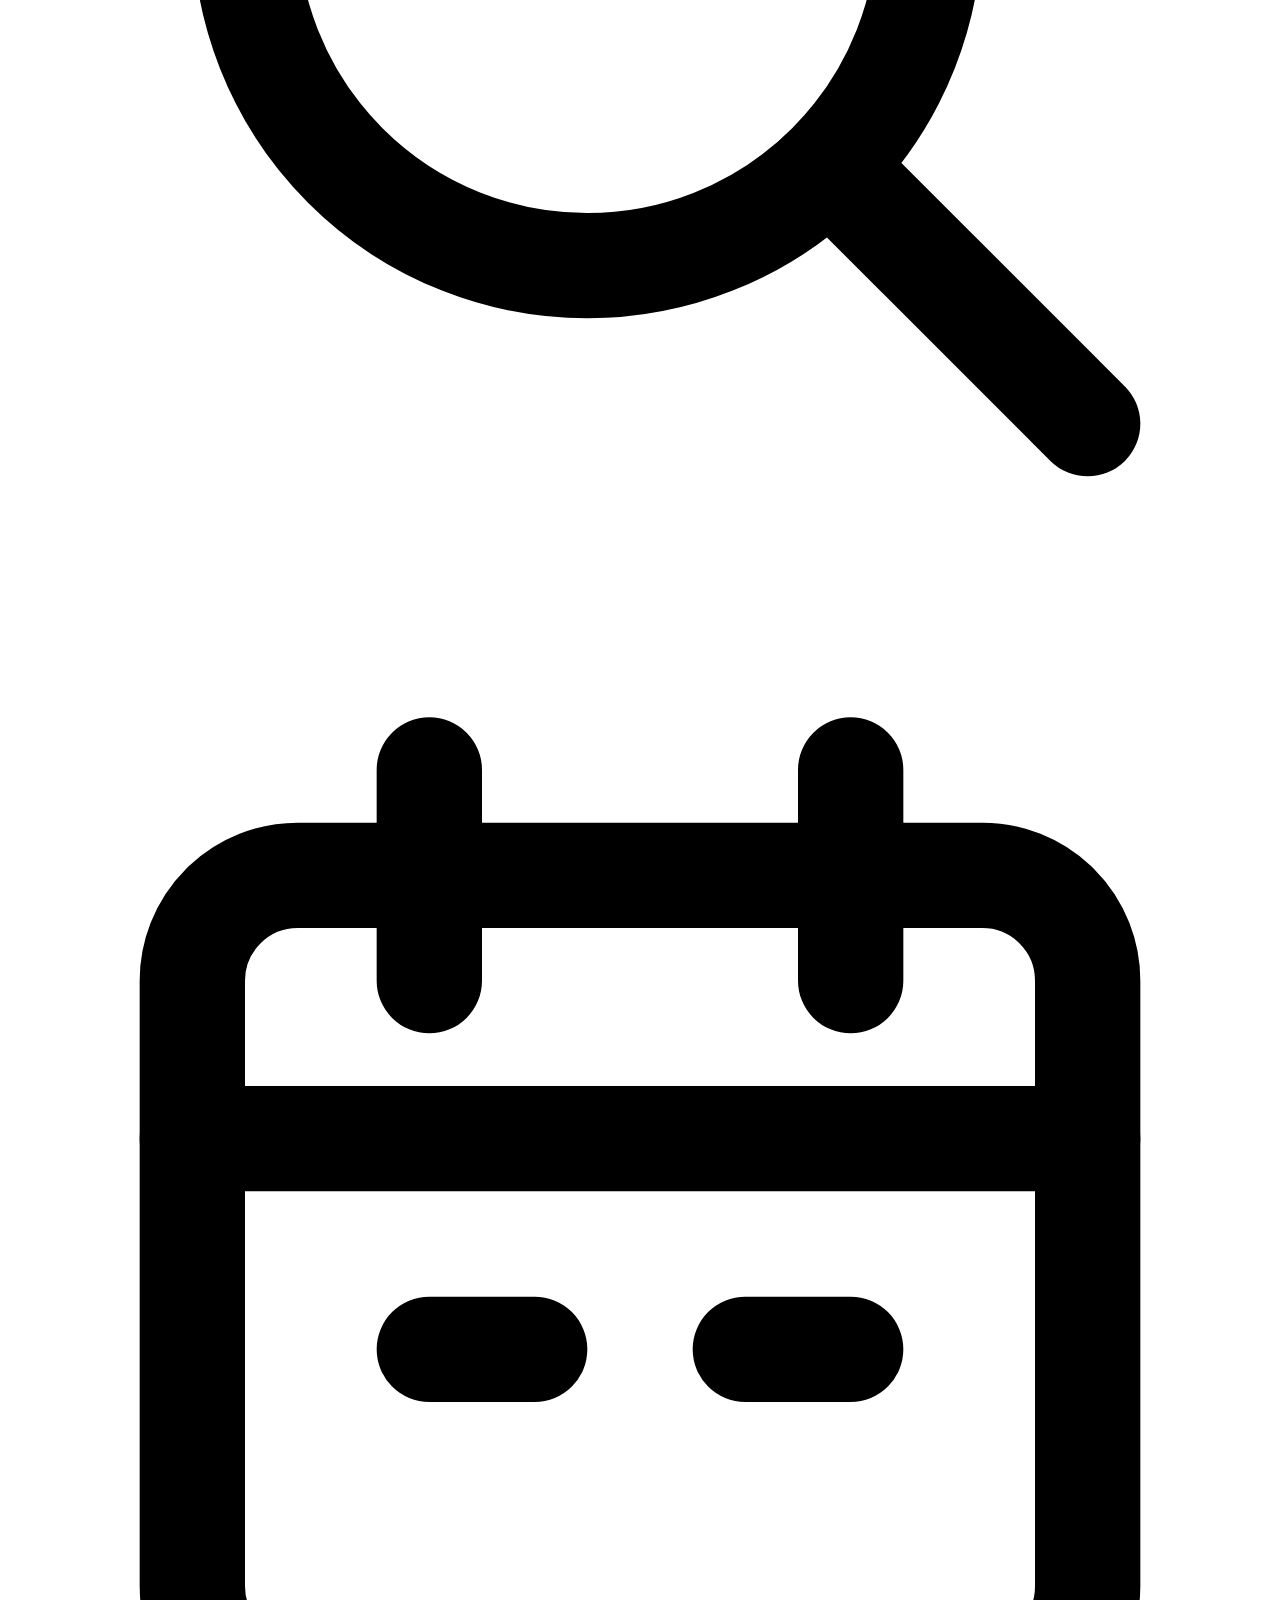
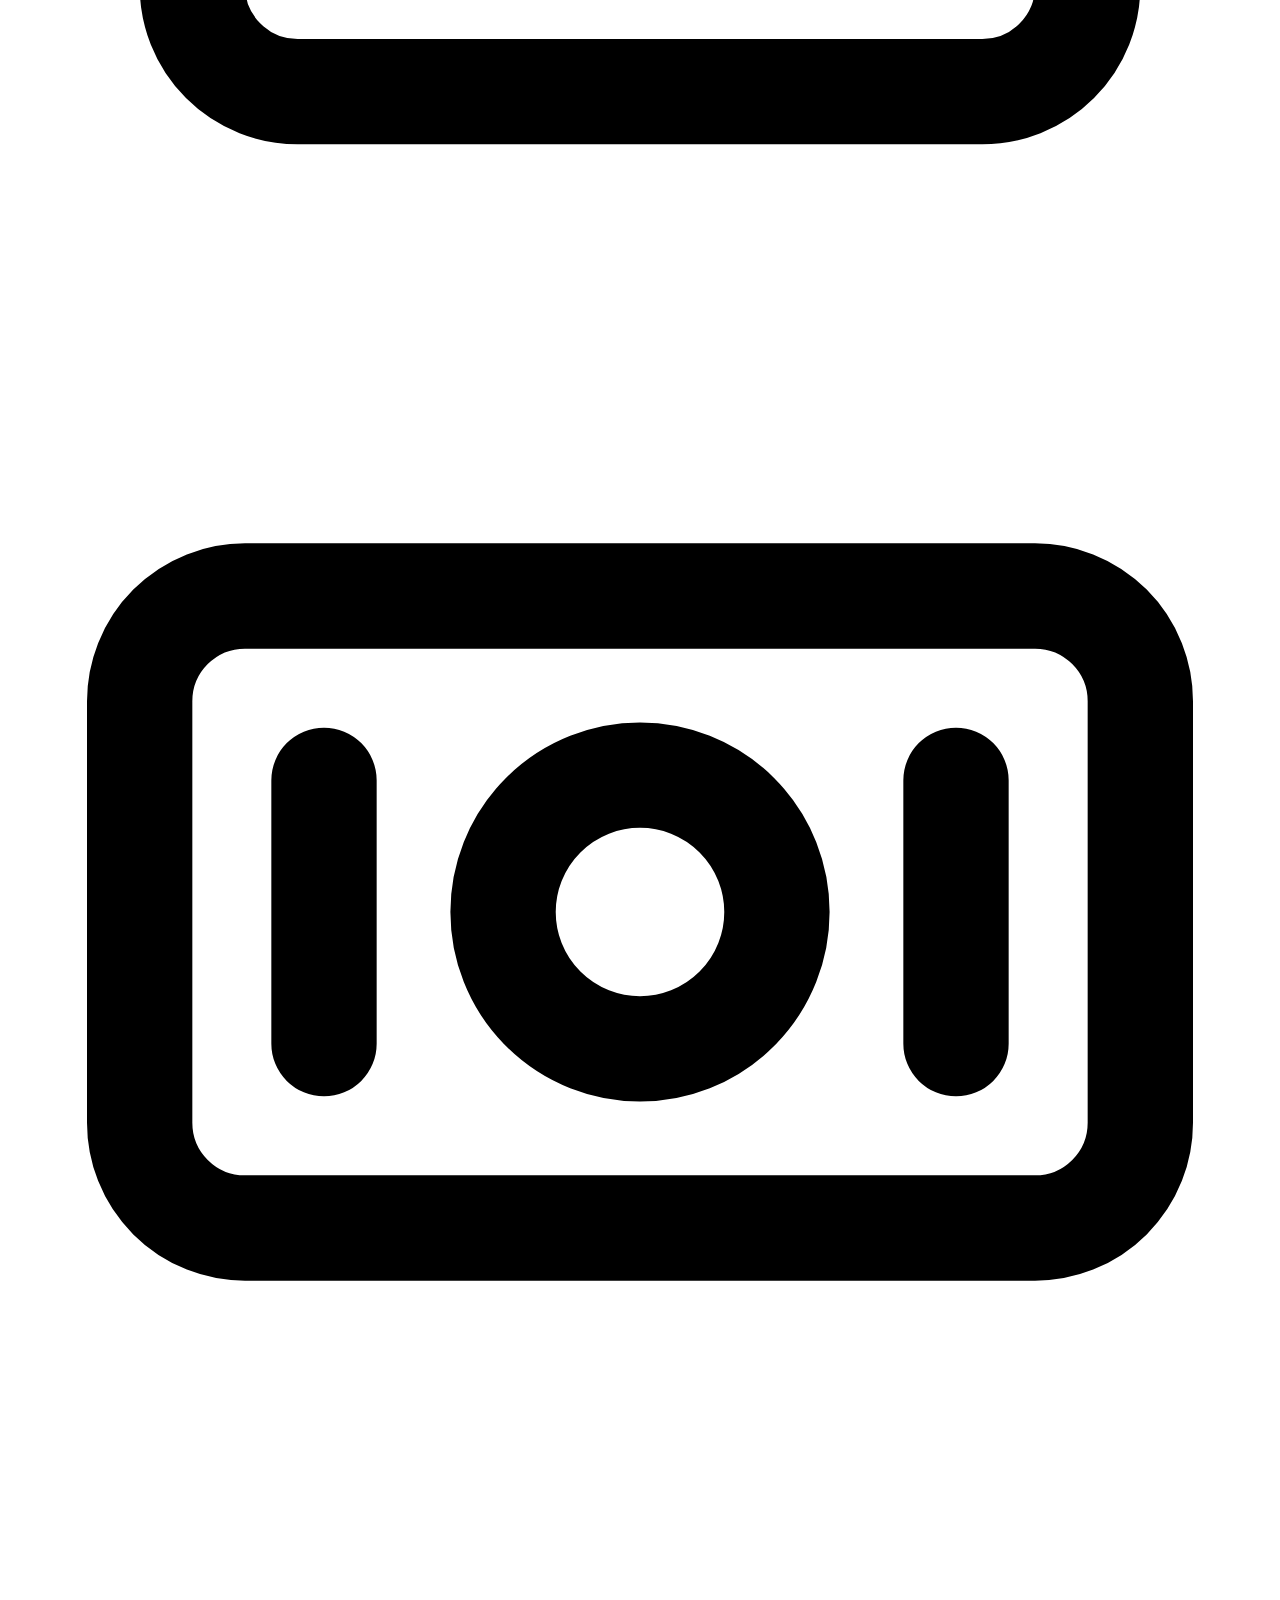
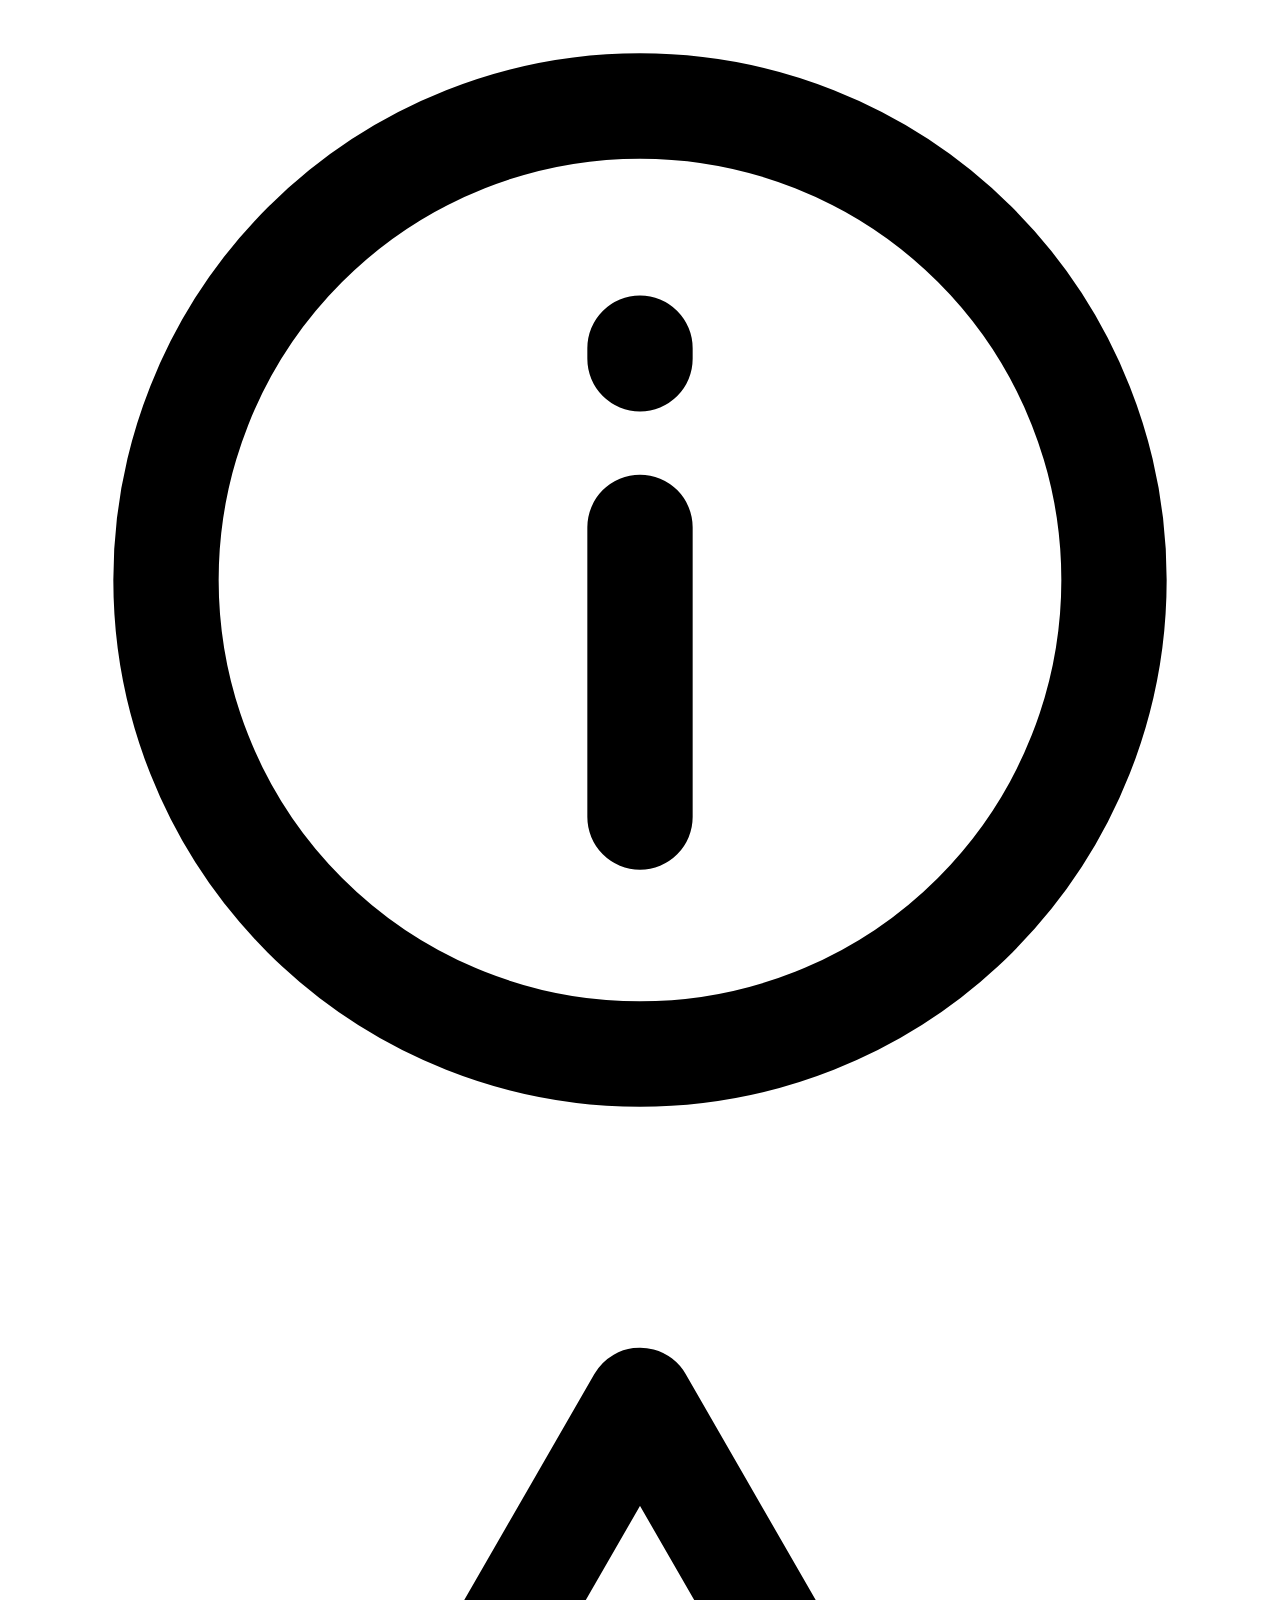
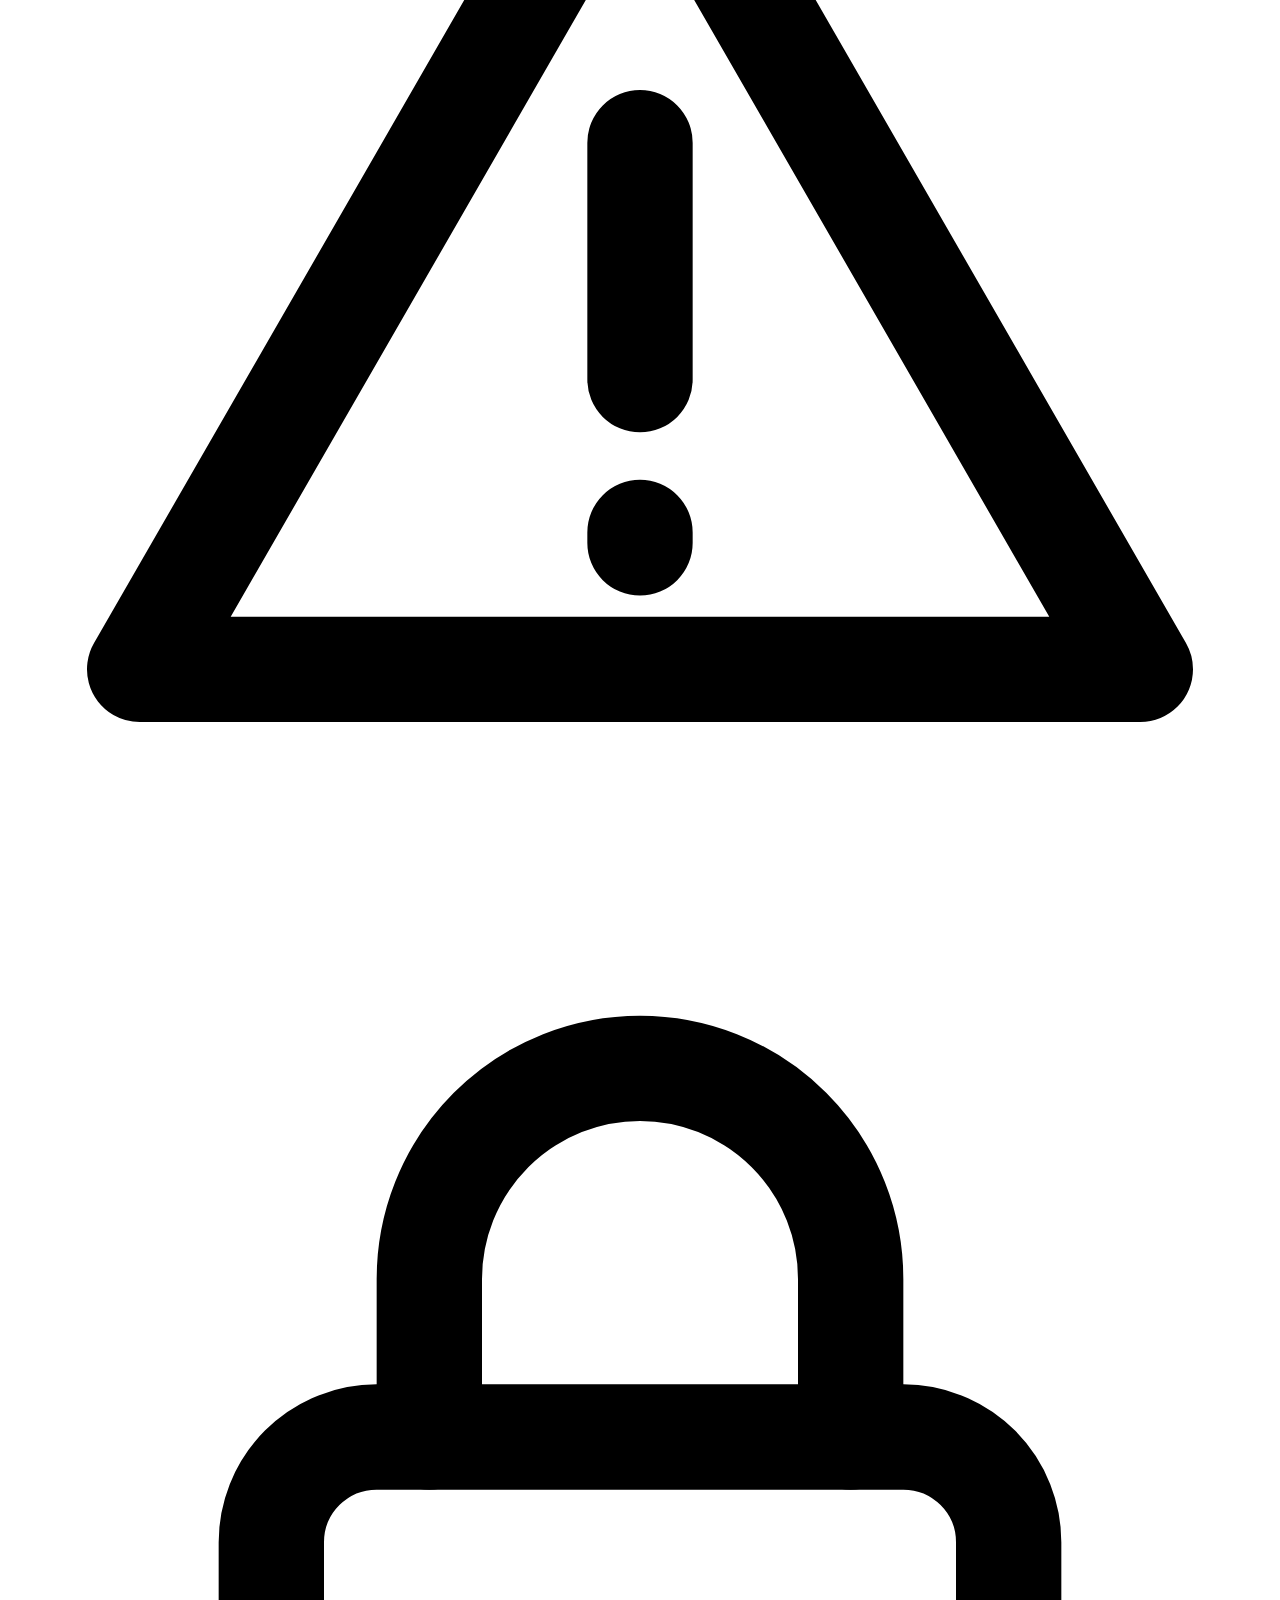
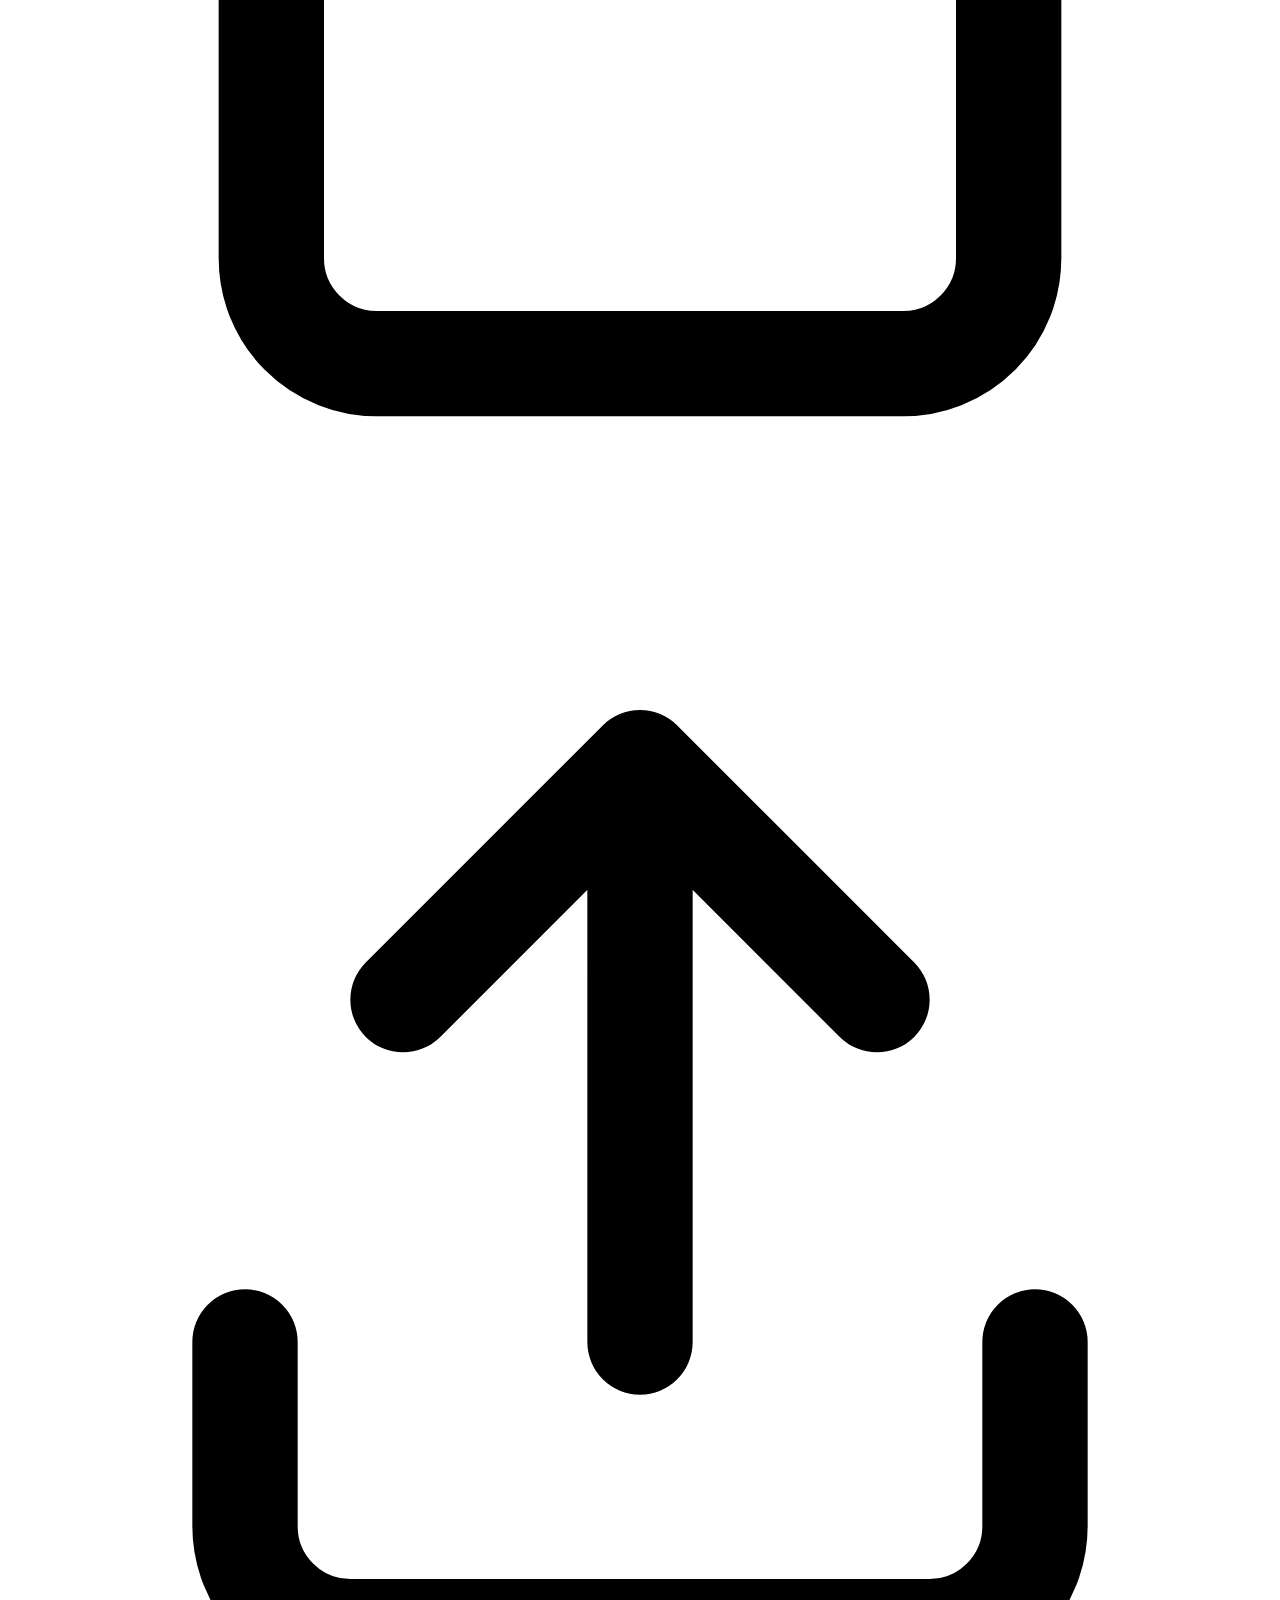
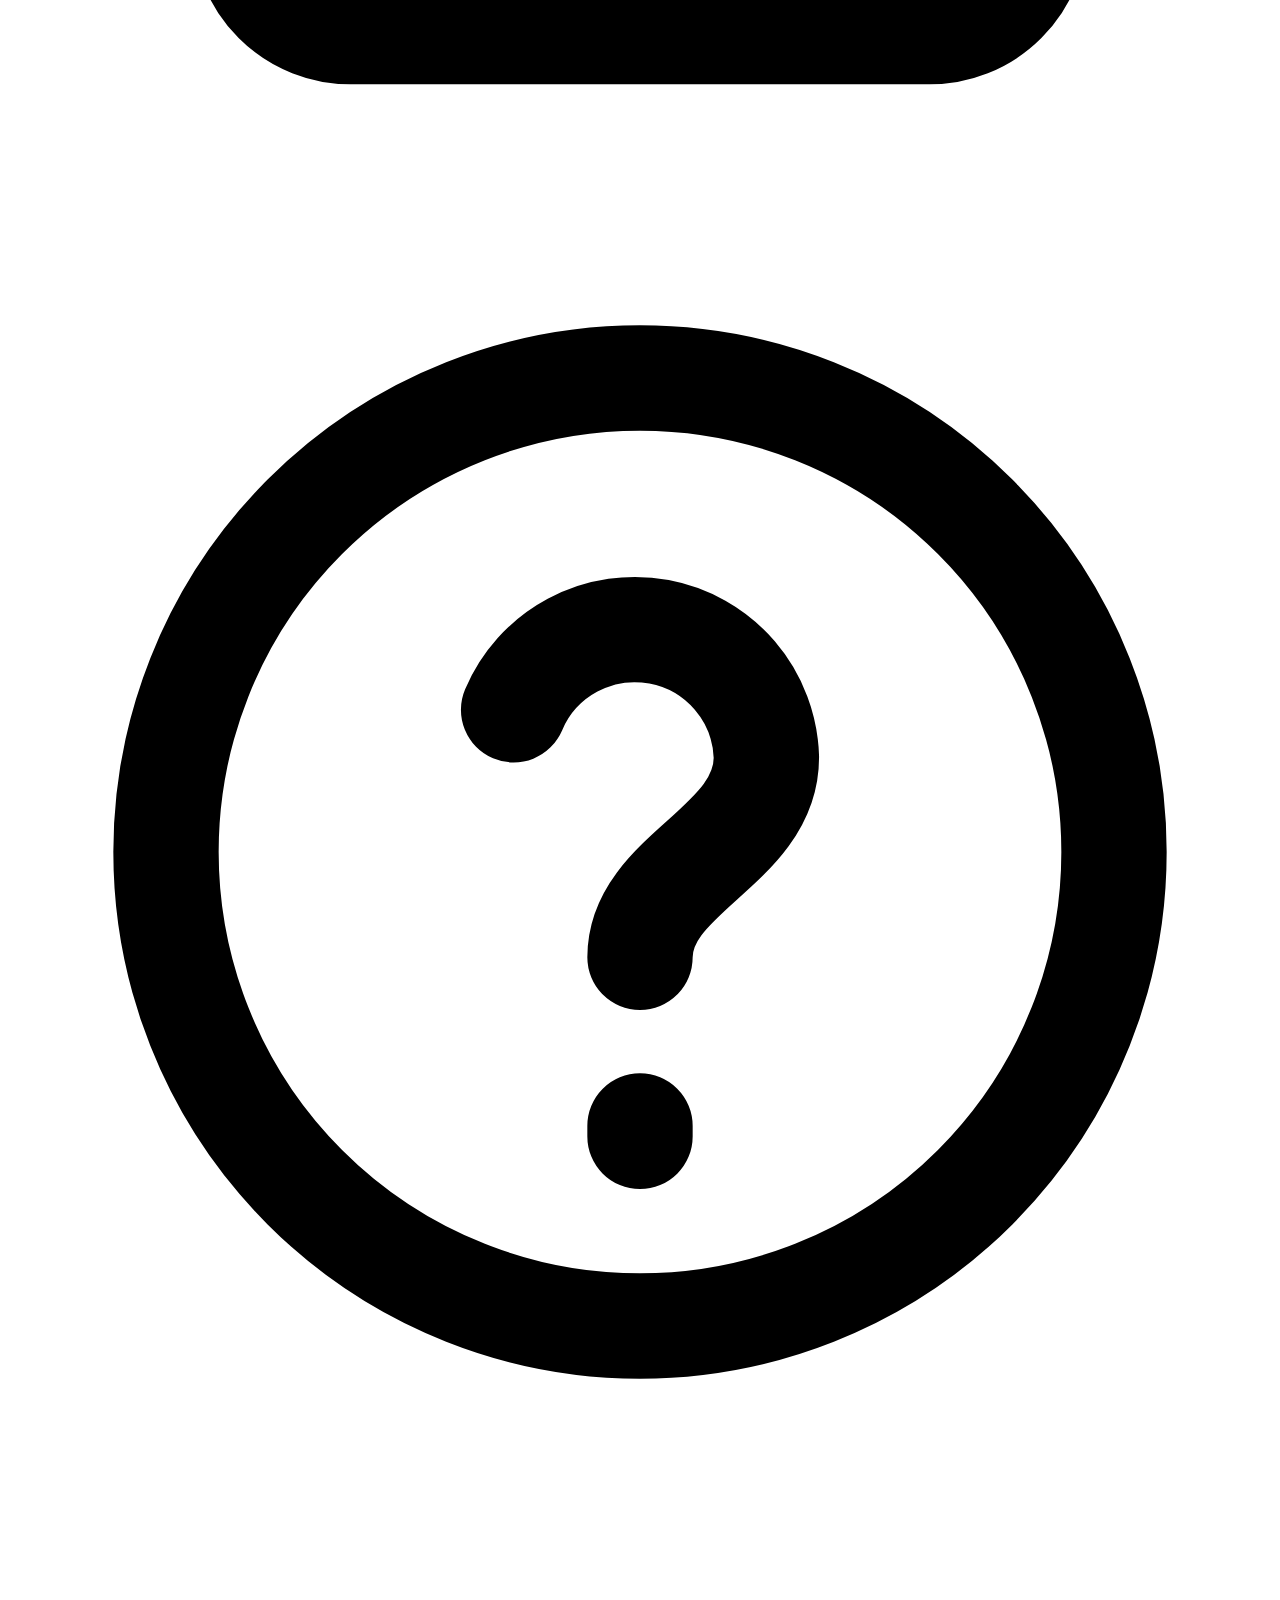
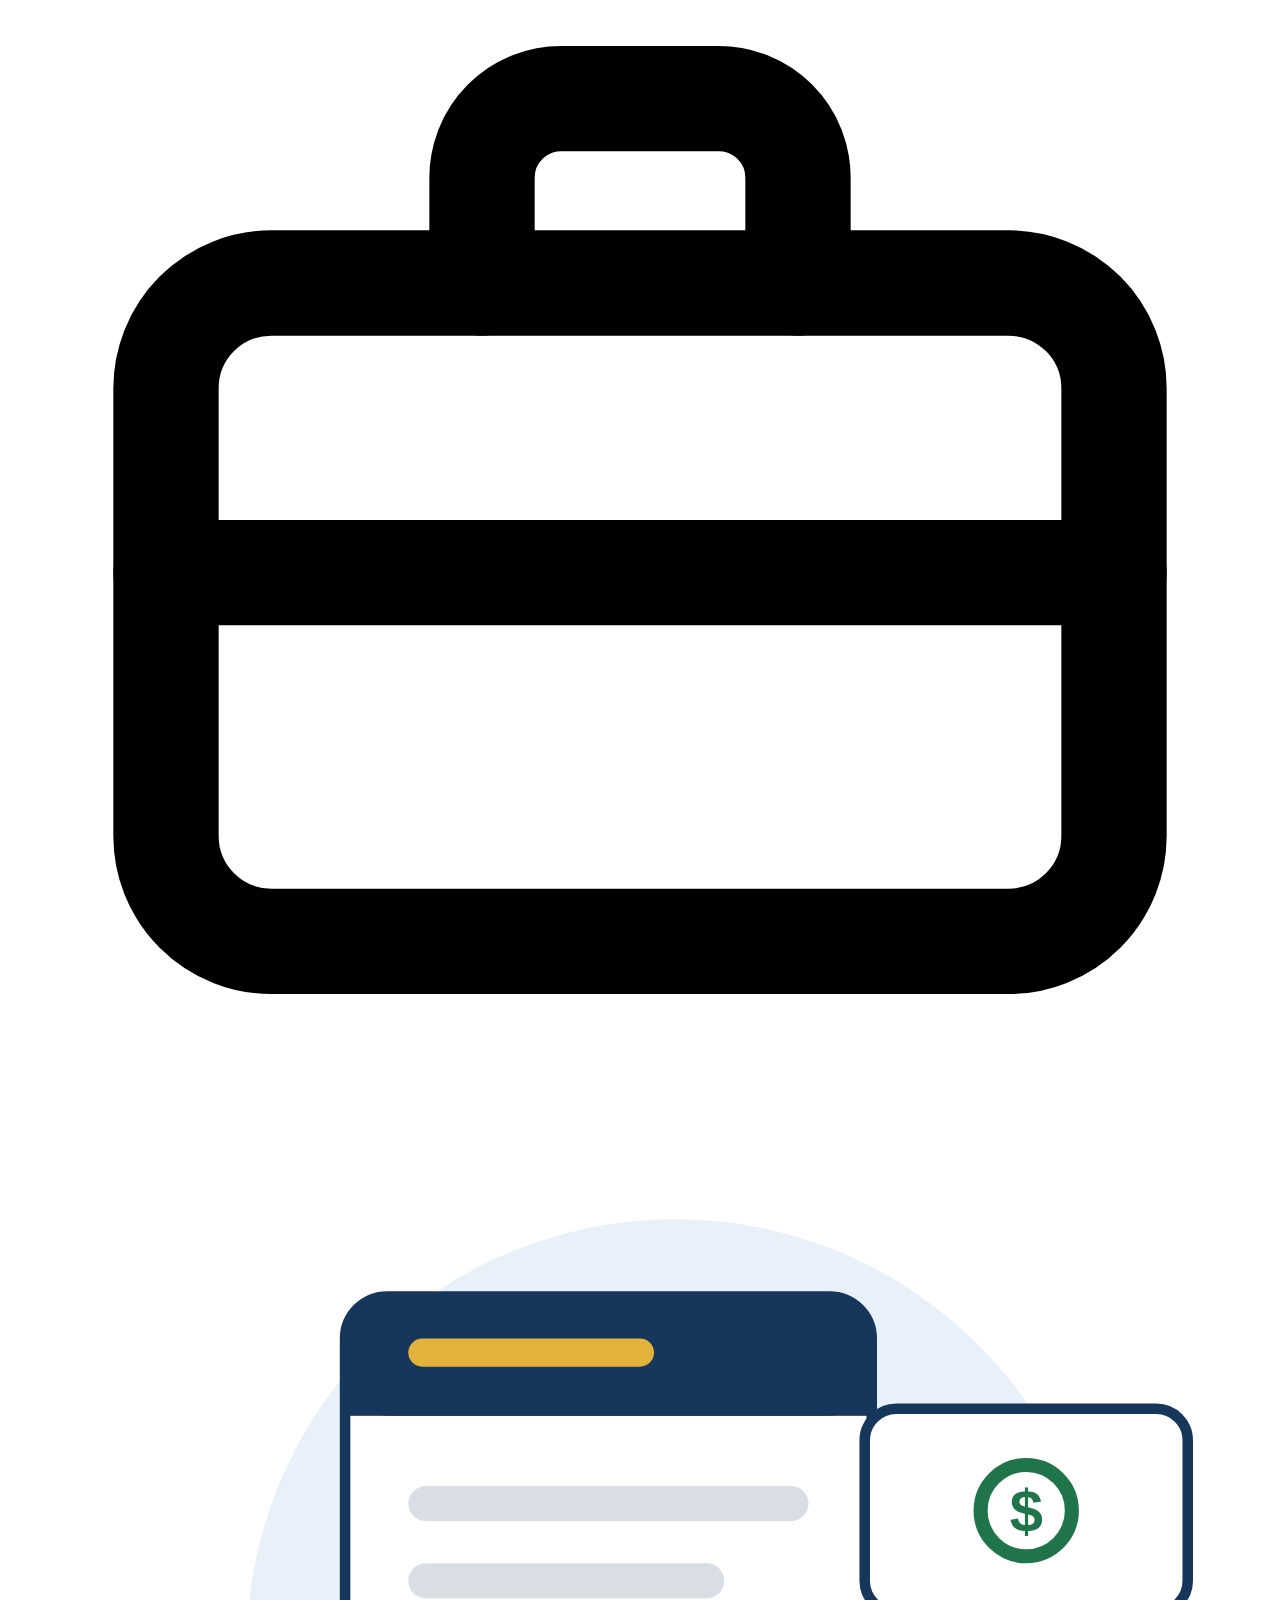
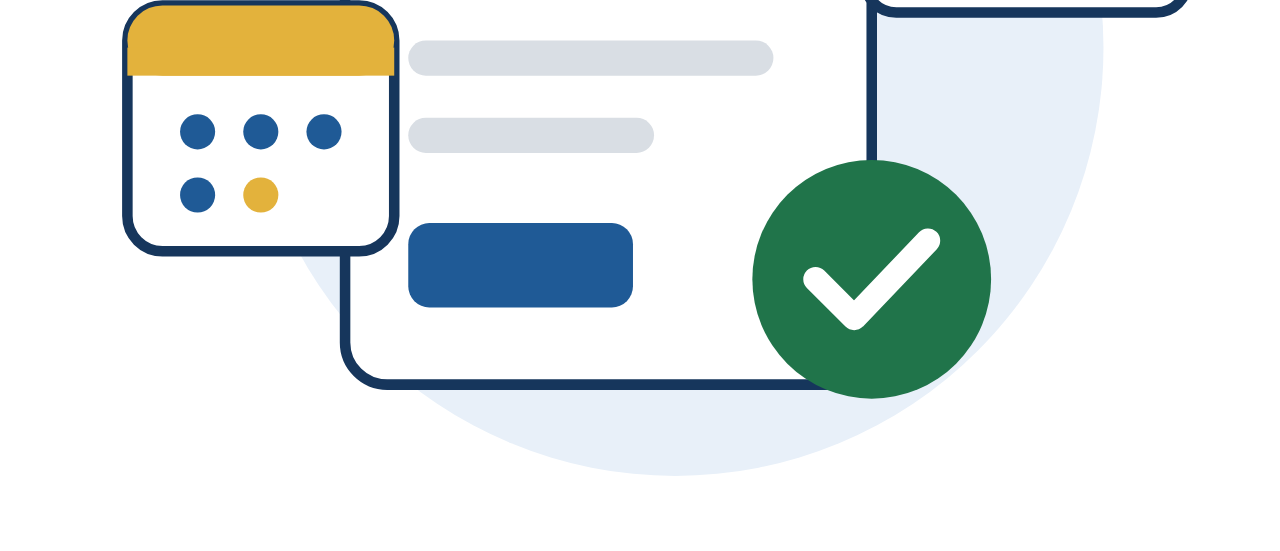
<file: src/main/resources/templates/icons.html>
<!DOCTYPE html>
<!-- Simple line icons drawn for this project. Use: <svg th:replace="~{icons :: check}"></svg> -->
<html lang="en" xmlns:th="http://www.thymeleaf.org">
<body>
<svg th:fragment="check" class="icon" viewBox="0 0 24 24" fill="none" stroke="currentColor" stroke-width="2.4" stroke-linecap="round" stroke-linejoin="round" aria-hidden="true"><path d="M5 12.5l4.5 4.5L19 7.5"/></svg>
<svg th:fragment="file" class="icon" viewBox="0 0 24 24" fill="none" stroke="currentColor" stroke-width="2" stroke-linecap="round" stroke-linejoin="round" aria-hidden="true"><path d="M14 3H7a2 2 0 0 0-2 2v14a2 2 0 0 0 2 2h10a2 2 0 0 0 2-2V8z"/><path d="M14 3v5h5M9 13h6M9 17h4"/></svg>
<svg th:fragment="search" class="icon" viewBox="0 0 24 24" fill="none" stroke="currentColor" stroke-width="2" stroke-linecap="round" stroke-linejoin="round" aria-hidden="true"><circle cx="11" cy="11" r="6.5"/><path d="M16 16l4.5 4.5"/></svg>
<svg th:fragment="calendar" class="icon" viewBox="0 0 24 24" fill="none" stroke="currentColor" stroke-width="2" stroke-linecap="round" stroke-linejoin="round" aria-hidden="true"><rect x="3.5" y="5" width="17" height="15.5" rx="2"/><path d="M3.5 10h17M8 3v4M16 3v4M8 14h2M14 14h2"/></svg>
<svg th:fragment="cash" class="icon" viewBox="0 0 24 24" fill="none" stroke="currentColor" stroke-width="2" stroke-linecap="round" stroke-linejoin="round" aria-hidden="true"><rect x="2.5" y="6" width="19" height="12" rx="2"/><circle cx="12" cy="12" r="2.6"/><path d="M6 9.5v5M18 9.5v5"/></svg>
<svg th:fragment="info" class="icon" viewBox="0 0 24 24" fill="none" stroke="currentColor" stroke-width="2" stroke-linecap="round" stroke-linejoin="round" aria-hidden="true"><circle cx="12" cy="12" r="9"/><path d="M12 11v5.5M12 7.6v.2"/></svg>
<svg th:fragment="alert" class="icon" viewBox="0 0 24 24" fill="none" stroke="currentColor" stroke-width="2" stroke-linecap="round" stroke-linejoin="round" aria-hidden="true"><path d="M12 3.5 2.5 20h19z"/><path d="M12 10v4.5M12 17.4v.2"/></svg>
<svg th:fragment="lock" class="icon" viewBox="0 0 24 24" fill="none" stroke="currentColor" stroke-width="2" stroke-linecap="round" stroke-linejoin="round" aria-hidden="true"><rect x="5" y="10.5" width="14" height="10" rx="2"/><path d="M8 10.5V7.5a4 4 0 0 1 8 0v3"/></svg>
<svg th:fragment="upload" class="icon" viewBox="0 0 24 24" fill="none" stroke="currentColor" stroke-width="2" stroke-linecap="round" stroke-linejoin="round" aria-hidden="true"><path d="M12 15V4M7.5 8.5 12 4l4.5 4.5M4.5 15v3.5a2 2 0 0 0 2 2h11a2 2 0 0 0 2-2V15"/></svg>
<svg th:fragment="help" class="icon" viewBox="0 0 24 24" fill="none" stroke="currentColor" stroke-width="2" stroke-linecap="round" stroke-linejoin="round" aria-hidden="true"><circle cx="12" cy="12" r="9"/><path d="M9.6 9.3a2.5 2.5 0 0 1 4.8.9c0 1.7-2.4 2.2-2.4 3.8M12 17.2v.2"/></svg>
<svg th:fragment="briefcase" class="icon" viewBox="0 0 24 24" fill="none" stroke="currentColor" stroke-width="2" stroke-linecap="round" stroke-linejoin="round" aria-hidden="true"><rect x="3" y="7.5" width="18" height="12.5" rx="2"/><path d="M9 7.5V5.5a1.5 1.5 0 0 1 1.5-1.5h3A1.5 1.5 0 0 1 15 5.5v2M3 13h18"/></svg>

<!-- Home page illustration: a claim form with a check mark, a calendar, and a payment card. -->
<svg th:fragment="hero" class="hero-art" viewBox="0 0 360 280" aria-hidden="true">
    <circle cx="190" cy="140" r="122" fill="#e8f0f9"/>
    <rect x="96" y="40" width="150" height="196" rx="12" fill="#fff" stroke="#16365c" stroke-width="3"/>
    <rect x="96" y="40" width="150" height="34" rx="12" fill="#16365c"/>
    <rect x="96" y="62" width="150" height="12" fill="#16365c"/>
    <rect x="114" y="52" width="70" height="8" rx="4" fill="#e3b23c"/>
    <rect x="114" y="94" width="114" height="10" rx="5" fill="#d9dee4"/>
    <rect x="114" y="116" width="90" height="10" rx="5" fill="#d9dee4"/>
    <rect x="114" y="138" width="104" height="10" rx="5" fill="#d9dee4"/>
    <rect x="114" y="160" width="70" height="10" rx="5" fill="#d9dee4"/>
    <rect x="114" y="190" width="64" height="24" rx="6" fill="#1f5a96"/>
    <circle cx="246" cy="206" r="34" fill="#20744a"/>
    <path d="M230 206l11 11 21-22" fill="none" stroke="#fff" stroke-width="7" stroke-linecap="round" stroke-linejoin="round"/>
    <rect x="34" y="128" width="76" height="70" rx="10" fill="#fff" stroke="#16365c" stroke-width="3"/>
    <rect x="34" y="128" width="76" height="20" rx="10" fill="#e3b23c"/>
    <rect x="34" y="140" width="76" height="8" fill="#e3b23c"/>
    <g fill="#1f5a96"><circle cx="54" cy="164" r="5"/><circle cx="72" cy="164" r="5"/><circle cx="90" cy="164" r="5"/><circle cx="54" cy="182" r="5"/><circle cx="72" cy="182" r="5" fill="#e3b23c"/></g>
    <rect x="244" y="72" width="92" height="58" rx="9" fill="#fff" stroke="#16365c" stroke-width="3"/>
    <circle cx="290" cy="101" r="13" fill="none" stroke="#20744a" stroke-width="4"/>
    <text x="290" y="107" text-anchor="middle" font-family="Public Sans, sans-serif" font-size="17" font-weight="800" fill="#20744a">$</text>
</svg>
</body>
</html>
</file>
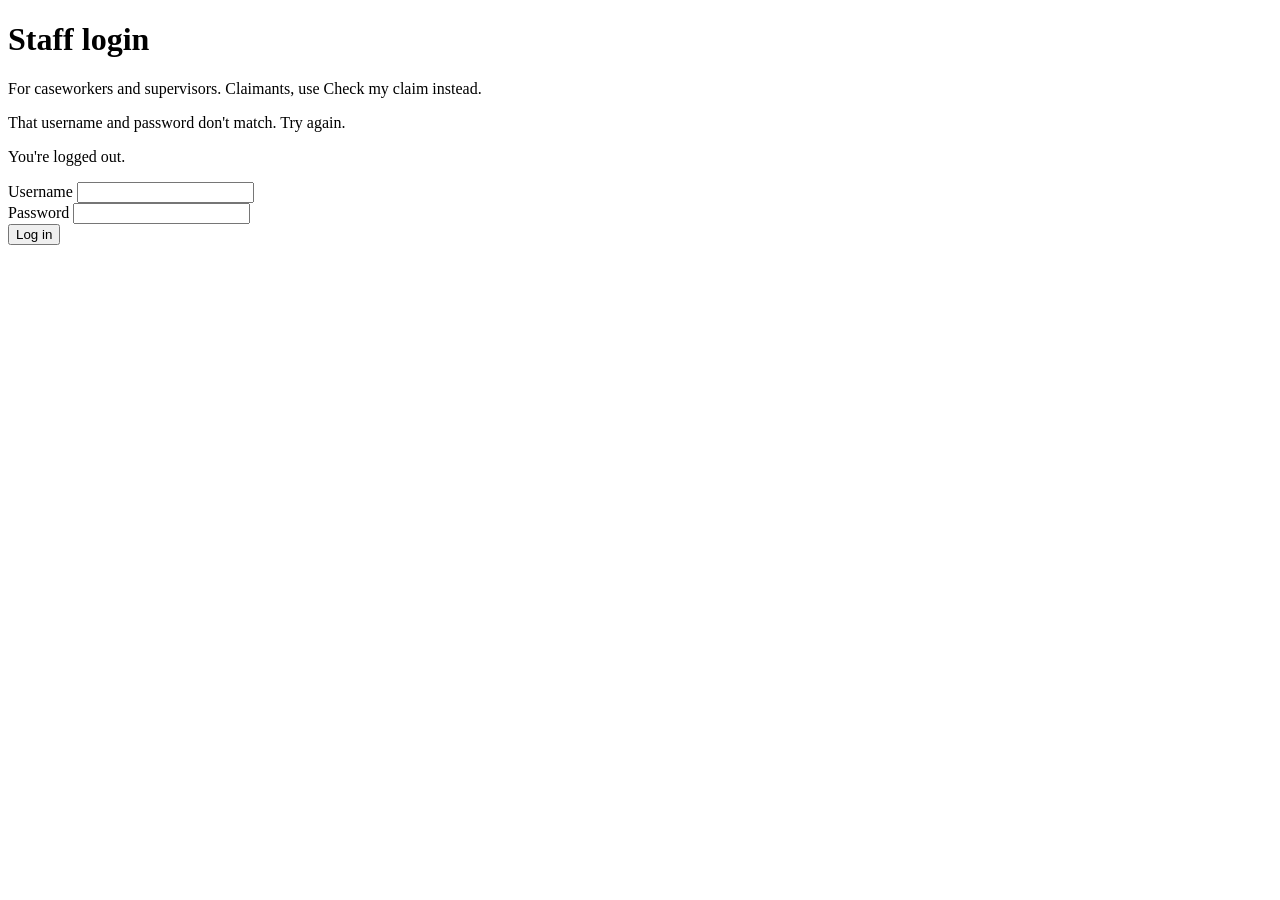
<file: src/main/resources/templates/login.html>
<!DOCTYPE html>
<html lang="en" xmlns:th="http://www.thymeleaf.org">
<head th:replace="~{fragments :: head('Staff login')}"></head>
<body>
<header th:replace="~{fragments :: publicHeader}"></header>

<main id="main" class="wrap narrow">
    <div class="card login-card">
        <h1>Staff login</h1>
        <p class="muted">For caseworkers and supervisors. Claimants, use <a th:href="@{/status}">Check my claim</a> instead.</p>
        <p class="flash flash-error" th:if="${param.error}" role="alert">That username and password don't match. Try again.</p>
        <p class="flash flash-ok" th:if="${param.logout}" role="status">You're logged out.</p>
        <form th:action="@{/admin/login}" method="post" class="form">
            <div class="field">
                <label for="username">Username</label>
                <input type="text" id="username" name="username" autocomplete="username" required>
            </div>
            <div class="field">
                <label for="password">Password</label>
                <input type="password" id="password" name="password" autocomplete="current-password" required>
            </div>
            <div><button type="submit" class="btn-primary">Log in</button></div>
        </form>
    </div>
</main>

<footer th:replace="~{fragments :: footer}"></footer>
</body>
</html>
</file>
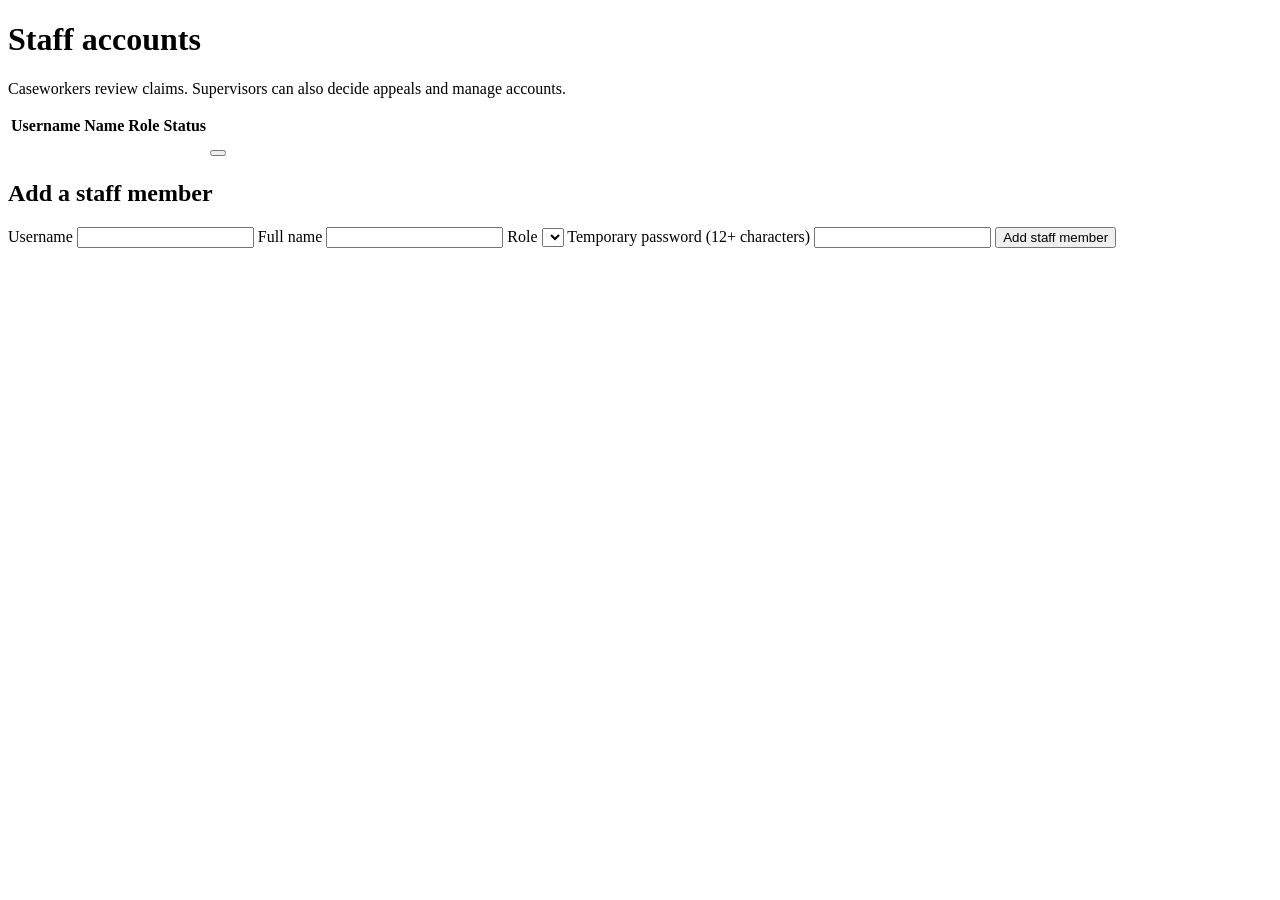
<file: src/main/resources/templates/staff.html>
<!DOCTYPE html>
<html lang="en" xmlns:th="http://www.thymeleaf.org">
<head th:replace="~{fragments :: head('Staff accounts')}"></head>
<body class="staff">
<header th:replace="~{fragments :: staffHeader}"></header>

<main id="main" class="wrap">
    <h1>Staff accounts</h1>
    <p class="lede">Caseworkers review claims. Supervisors can also decide appeals and manage accounts.</p>

    <p class="flash flash-ok" th:if="${message}" th:text="${message}" role="status"></p>
    <p class="flash flash-error" th:if="${error}" th:text="${error}" role="alert"></p>

    <div class="table-wrap">
    <table class="claims-table">
        <thead><tr><th>Username</th><th>Name</th><th>Role</th><th>Status</th><th></th></tr></thead>
        <tbody>
        <tr th:each="s : ${staff}">
            <td th:text="${s.username}"></td>
            <td th:text="${s.fullName}"></td>
            <td th:text="${s.role}"></td>
            <td><span class="status-pill" th:classappend="${s.active} ? 'status-approved' : 'status-denied'"
                      th:text="${s.active} ? 'Active' : 'Switched off'"></span></td>
            <td>
                <form th:action="@{/admin/staff/{id}/active(id=${s.id})}" method="post">
                    <input type="hidden" name="active" th:value="${!s.active}">
                    <button type="submit" class="link-btn" th:text="${s.active} ? 'Switch off' : 'Switch on'"></button>
                </form>
            </td>
        </tr>
        </tbody>
    </table>
    </div>

    <section class="card spaced">
        <h2>Add a staff member</h2>
        <form th:action="@{/admin/staff}" method="post" class="stack narrow-form">
            <label for="username">Username</label>
            <input type="text" id="username" name="username" required autocomplete="off">
            <label for="fullName">Full name</label>
            <input type="text" id="fullName" name="fullName" required>
            <label for="role">Role</label>
            <select id="role" name="role">
                <option th:each="r : ${roles}" th:value="${r}" th:text="${r}"></option>
            </select>
            <label for="password">Temporary password (12+ characters)</label>
            <input type="password" id="password" name="password" minlength="12" required autocomplete="new-password">
            <button type="submit" class="btn-primary">Add staff member</button>
        </form>
    </section>
</main>

<footer th:replace="~{fragments :: footer}"></footer>
</body>
</html>
</file>
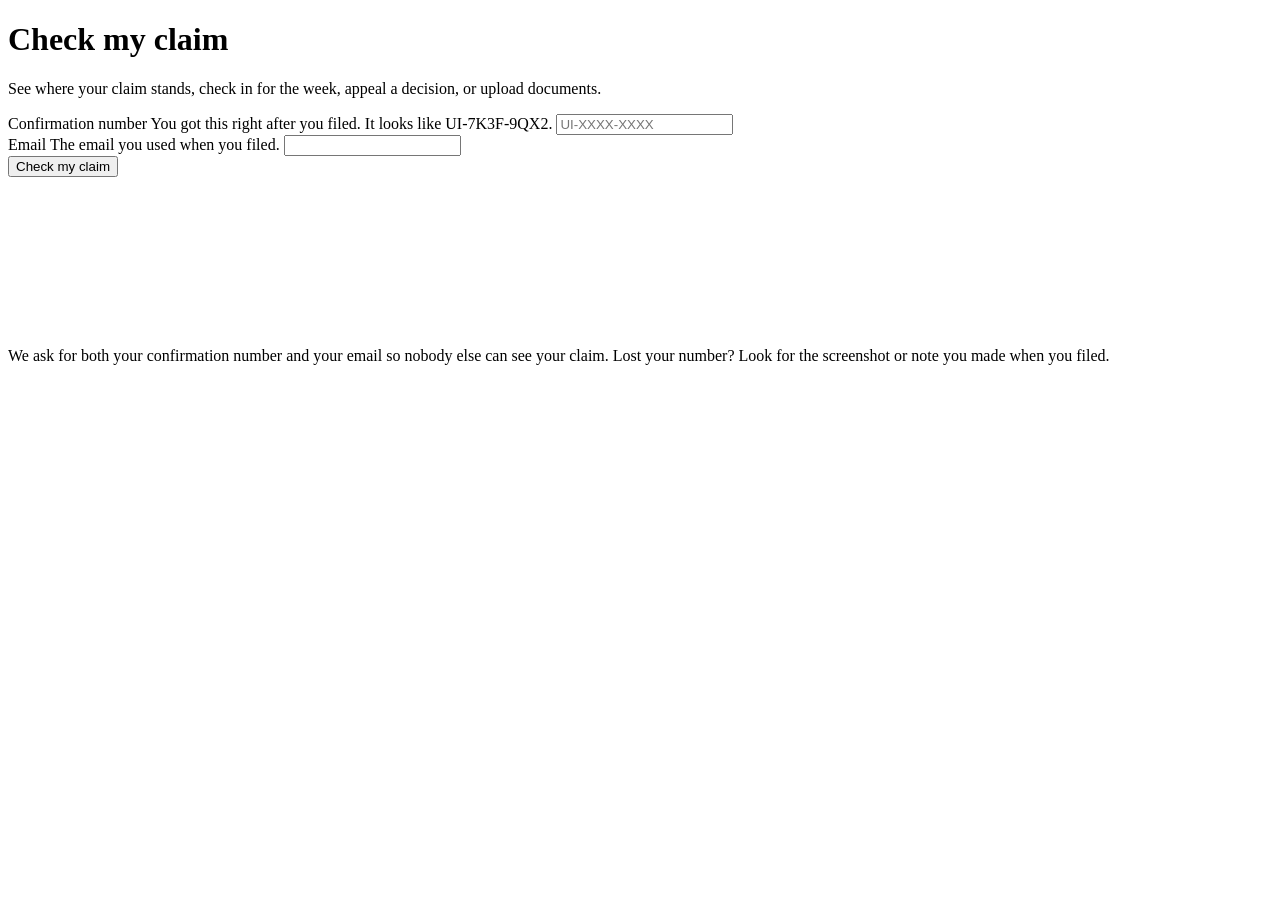
<file: src/main/resources/templates/status-lookup.html>
<!DOCTYPE html>
<html lang="en" xmlns:th="http://www.thymeleaf.org">
<head th:replace="~{fragments :: head('Check my claim')}"></head>
<body>
<header th:replace="~{fragments :: publicHeader}"></header>

<main id="main" class="wrap narrow">
    <h1>Check my claim</h1>
    <p class="lede">See where your claim stands, check in for the week, appeal a decision, or upload documents.</p>

    <p class="flash flash-error" th:if="${error}" th:text="${error}" role="alert"></p>

    <div class="card">
        <form th:action="@{/status}" method="post" class="form">
            <div class="field">
                <label for="confirmationNumber">Confirmation number</label>
                <span class="hint" id="cn-hint">You got this right after you filed. It looks like UI-7K3F-9QX2.</span>
                <input type="text" id="confirmationNumber" name="confirmationNumber" placeholder="UI-XXXX-XXXX"
                       th:value="${confirmationNumber}" autocomplete="off" aria-describedby="cn-hint" required>
            </div>
            <div class="field">
                <label for="email">Email</label>
                <span class="hint" id="email-hint">The email you used when you filed.</span>
                <input type="email" id="email" name="email" autocomplete="email" aria-describedby="email-hint" required>
            </div>
            <div><button type="submit" class="btn-primary">Check my claim</button></div>
        </form>
    </div>

    <div class="callout">
        <svg th:replace="~{icons :: lock}"></svg>
        <p>We ask for both your confirmation number and your email so nobody else can see your claim.
            Lost your number? Look for the screenshot or note you made when you filed.</p>
    </div>
</main>

<footer th:replace="~{fragments :: footer}"></footer>
</body>
</html>
</file>
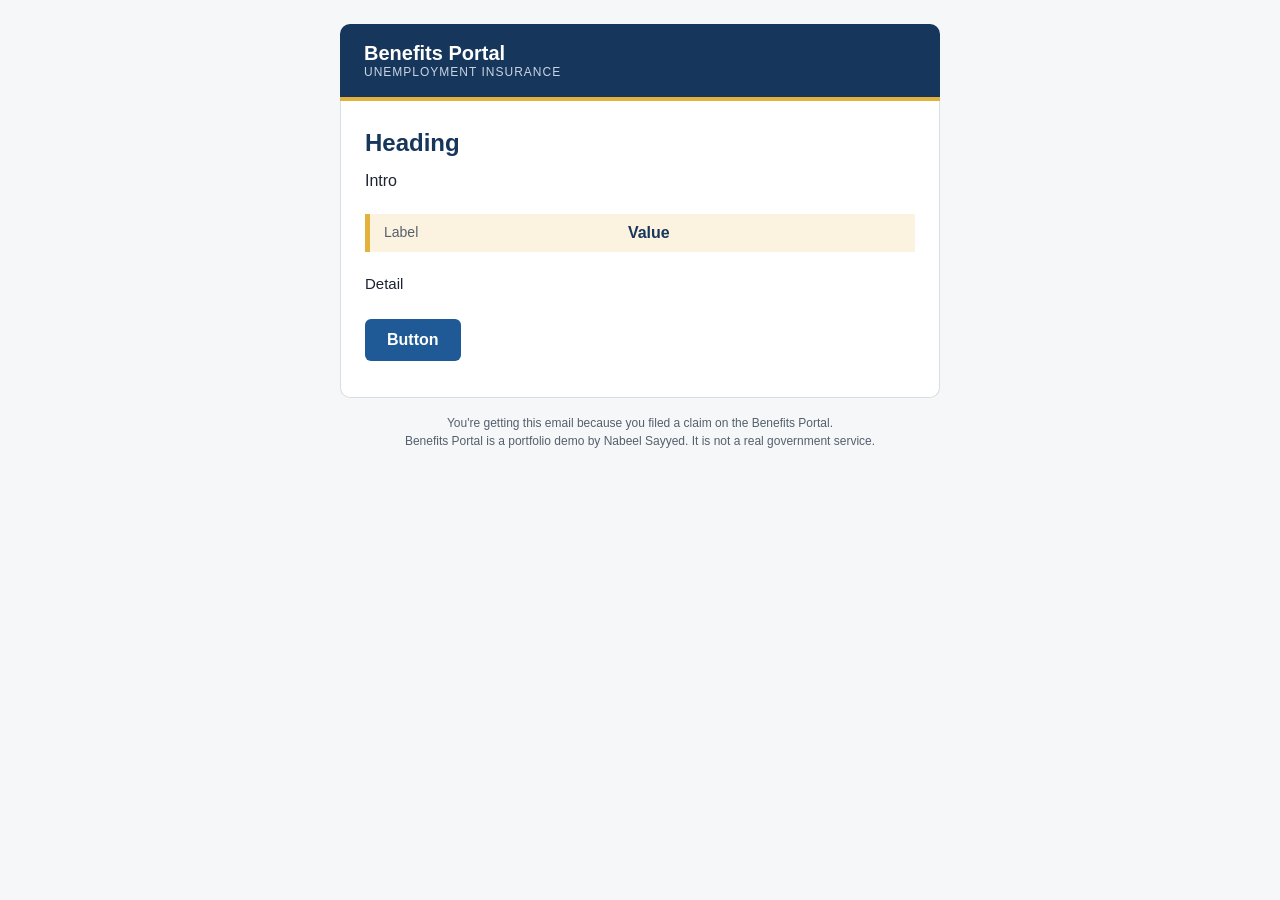
<file: src/main/resources/templates/email/notice.html>
<!DOCTYPE html>
<!-- One email layout for every notice. Email apps ignore most CSS files, so styles are inline. -->
<html lang="en" xmlns:th="http://www.thymeleaf.org">
<head>
    <meta charset="UTF-8">
    <meta name="viewport" content="width=device-width, initial-scale=1">
    <title th:text="${notice.subject}">Benefits Portal</title>
</head>
<body style="margin:0;padding:0;background:#f5f7f9;font-family:'Public Sans',Arial,Helvetica,sans-serif;color:#1b2430;">
<div style="max-width:600px;margin:0 auto;padding:24px 16px;">
    <div style="background:#16365c;color:#ffffff;padding:18px 24px;border-radius:10px 10px 0 0;border-bottom:4px solid #e3b23c;">
        <div style="font-size:20px;font-weight:700;">Benefits Portal</div>
        <div style="font-size:12px;letter-spacing:1px;text-transform:uppercase;color:#c9d5e3;">Unemployment Insurance</div>
    </div>
    <div style="background:#ffffff;padding:28px 24px;border:1px solid #d9dee4;border-top:none;border-radius:0 0 10px 10px;">
        <h1 style="font-size:24px;margin:0 0 12px;color:#16365c;" th:text="${notice.heading}">Heading</h1>
        <p style="font-size:16px;line-height:1.55;margin:0 0 20px;" th:text="${notice.intro}">Intro</p>

        <table role="presentation" style="width:100%;border-collapse:collapse;background:#fbf3df;border-left:5px solid #e3b23c;margin:0 0 20px;">
            <tr th:each="h : ${notice.highlights}">
                <td style="padding:10px 14px;font-size:14px;color:#55606d;width:45%;vertical-align:top;" th:text="${h.key}">Label</td>
                <td style="padding:10px 14px;font-size:16px;font-weight:700;color:#16365c;" th:text="${h.value}">Value</td>
            </tr>
        </table>

        <p th:each="line : ${notice.details}" style="font-size:15px;line-height:1.55;margin:0 0 14px;" th:text="${line}">Detail</p>

        <p style="margin:24px 0 8px;">
            <a th:href="${notice.buttonUrl}" th:text="${notice.buttonText}"
               style="display:inline-block;background:#1f5a96;color:#ffffff;text-decoration:none;font-weight:700;padding:12px 22px;border-radius:6px;">Button</a>
        </p>
    </div>
    <p style="font-size:12px;color:#55606d;text-align:center;margin:16px 0 0;line-height:1.5;">
        You're getting this email because you filed a claim on the Benefits Portal.<br>
        Benefits Portal is a portfolio demo by Nabeel Sayyed. It is not a real government service.
    </p>
</div>
</body>
</html>
</file>
